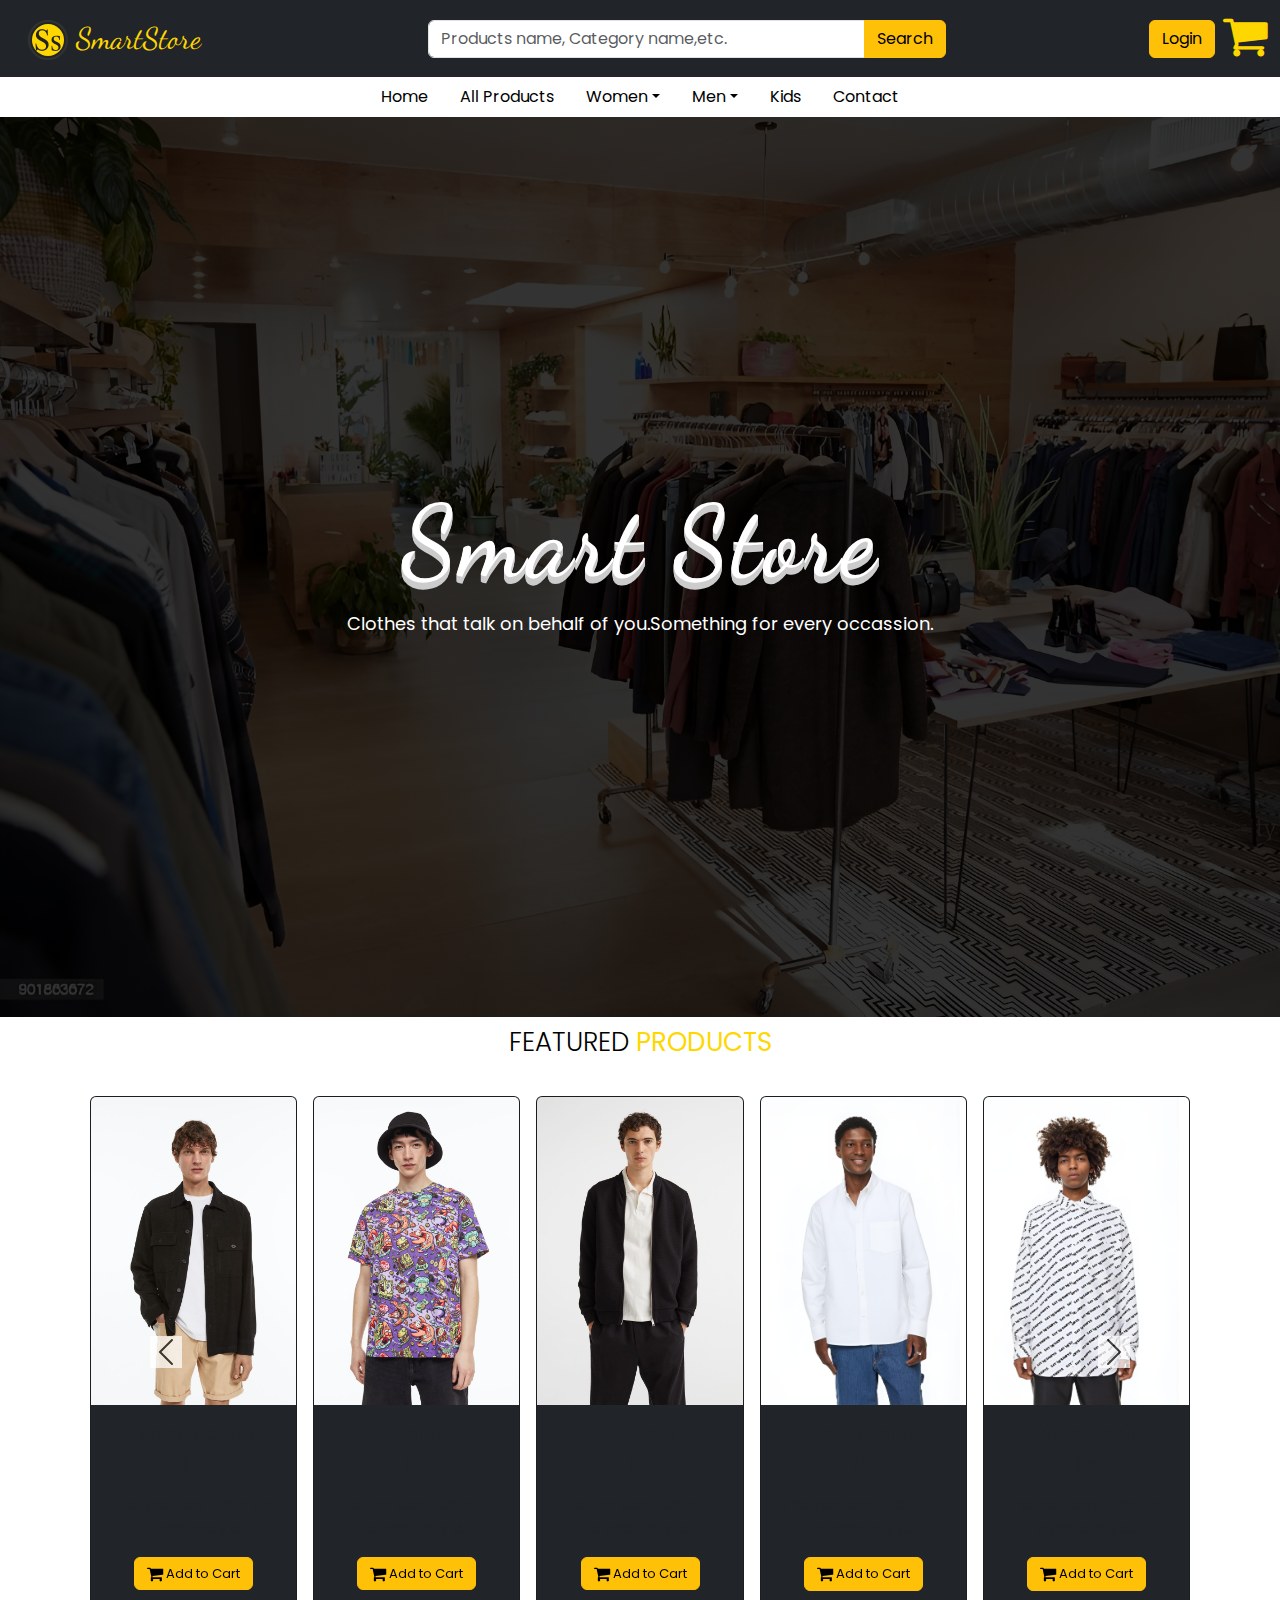
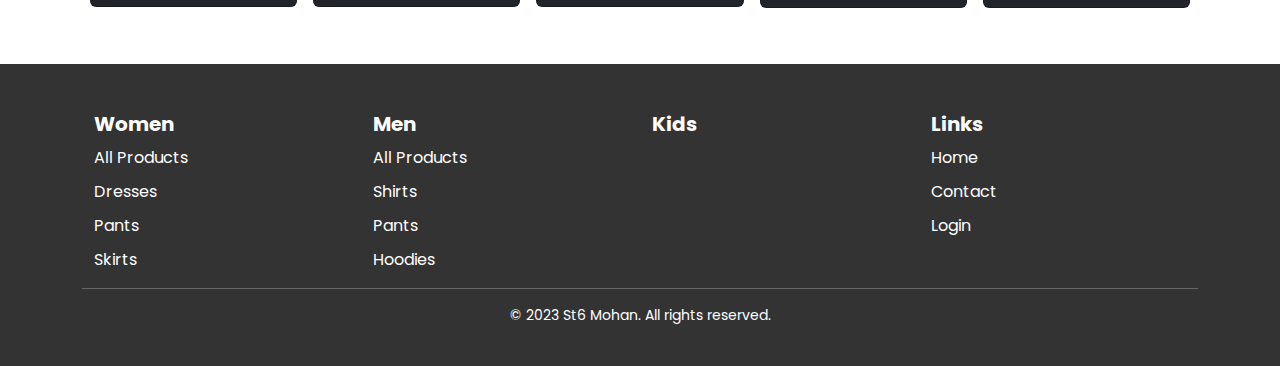
<file: index.html>
<!DOCTYPE html>
<html lang="en">

<head>
    <meta charset="UTF-8">
    <meta name="viewport" content="width=device-width, initial-scale=1.0">
    <title>SmartStore</title>
    <!-- Favicon -->
    <link rel="icon" type="image" href="images/favicon.png">

    <!-- Bootstrap CSS -->
    <link rel="stylesheet" href="https://cdnjs.cloudflare.com/ajax/libs/bootstrap/5.1.0/css/bootstrap.min.css">
    <!-- font awesome -->
    <link rel="stylesheet" href="https://cdnjs.cloudflare.com/ajax/libs/font-awesome/4.7.0/css/font-awesome.min.css">
    <!-- css -->
    <link rel="stylesheet" href="style.css">
</head>

<body>
    <!-- START LOADING -->
    <div class="spinner-wrapper">
        <div class="spinner-border" role="status">
            <span class="visually-hidden">Loading...</span>
        </div>
    </div>
    <!-- END LOADING -->

    <!--header-->
    <header-component>

    </header-component>

    <!-- Main Content -->
    <main>
        <div class="container-fluid" id="home">
            <h1 class="text-center">Smart Store</h1>
            <p class="text-center">Clothes that talk on behalf of you.Something for every occassion.</p>
        </div>

        <!--card carousel slider -->
        <div class="container">
            <h2>Featured <b>Products</b></h2>
            <div class="slide">
                <div id="carouselExample" class="carousel carousel-dark slide">
                    <div class="carousel-inner">
                        <div class="carousel-item active">
                            <div class="cards-wrapper">
                                <div class="card h-100 bg-dark">
                                    <img src="images/img1.jpeg" class="card-img-top" alt="Product 1">
                                    <div class="card-body">
                                        <h5 class="card-title">Black denim</h5>
                                        <p class="card-text">$15</p>
                                        <p class="card-text">The perfect fusion of classic style</p>
                                        <a href="#" class="btn  btn-warning btn-block "><i
                                                class="fa fa-shopping-cart fa-lg"></i>
                                            Add to
                                            Cart</a>
                                    </div>
                                </div>
                                <div class="card h-100 bg-dark">
                                    <img src="images/img4.jpeg" class="card-img-top" alt="Product 4">
                                    <div class="card-body">
                                        <h5 class="card-title">T-shirt</h5>
                                        <p class="card-text">$15</p>
                                        <p class="card-text">The perfect fusion of classic style.</p>
                                        <a href="#" class="btn btn-warning btn-block"><i
                                                class="fa fa-shopping-cart fa-lg"></i> Add
                                            to
                                            Cart</a>
                                    </div>

                                </div>
                                <div class="card h-100 bg-dark">
                                    <img src="images/img3.jpeg" class="card-img-top" alt="Product 3">
                                    <div class="card-body">
                                        <h5 class="card-title">Zipped</h5>
                                        <p class="card-text">$15</p>
                                        <p class="card-text">The perfect fusion of classic style.</p>
                                        <a href="#" class="btn btn-warning btn-block"><i
                                                class="fa fa-shopping-cart fa-lg"></i> Add
                                            to
                                            Cart</a>
                                    </div>
                                </div>
                                <div class="card h-100 bg-dark">
                                    <img src="images/bim8.jpeg" class="card-img-top" alt="Product 5">
                                    <div class="card-body">
                                        <h5 class="card-title">Cotton shirt</h5>
                                        <p class="card-text">$15</p>
                                        <p class="card-text">The perfect fusion of classic style.</p>
                                        <a href="#" class="btn btn-warning btn-block"><i
                                                class="fa fa-shopping-cart fa-lg"></i> Add
                                            to
                                            Cart</a>
                                    </div>
                                </div>
                                <div class="card h-100 bg-dark">
                                    <img src="images/bimg9.jpeg" class="card-img-top" alt="Product 6">
                                    <div class="card-body">
                                        <h5 class="card-title">Printed shirt</h5>
                                        <p class="card-text">$15</p>
                                        <p class="card-text">The perfect fusion of classic style.</p>
                                        <a href="#" class="btn btn-warning btn-block"><i
                                                class="fa fa-shopping-cart fa-lg"></i> Add
                                            to
                                            Cart</a>
                                    </div>
                                </div>
                            </div>
                        </div>

                        <div class="carousel-item">
                            <div class="cards-wrapper">
                                <div class="card h-100 bg-dark">
                                    <img src="images/gimg1.jpeg" class="card-img-top" alt="Product 1">
                                    <div class="card-body">
                                        <h5 class="card-title">Printed shirt</h5>
                                        <p class="card-text">$15</p>
                                        <p class="card-text">The perfect fusion of classic style.</p>
                                        <a href="#" class="btn btn-warning"><i class="fa fa-shopping-cart fa-lg"></i>
                                            Add to
                                            Cart</a>
                                    </div>
                                </div>
                                <div class="card h-100 bg-dark">
                                    <img src="images/gimg2.jpeg" class="card-img-top" alt="Product 2">
                                    <div class="card-body">
                                        <h5 class="card-title">White Shirt</h5>
                                        <p class="card-text">$15</p>
                                        <p class="card-text">The perfect fusion of classic style.</p>
                                        <a href="#" class="btn btn-warning"><i class="fa fa-shopping-cart fa-lg"></i>
                                            Add to
                                            Cart</a>
                                    </div>
                                </div>
                                <div class="card h-100 bg-dark">
                                    <img src="images/gimg3.jpeg" class="card-img-top" alt="Product 3">
                                    <div class="card-body">
                                        <h5 class="card-title">V-neck Dress</h5>
                                        <p class="card-text">$15</p>
                                        <p class="card-text">The perfect fusion of classic style.</p>
                                        <a href="#" class="btn btn-warning"><i class="fa fa-shopping-cart fa-lg"></i>
                                            Add to
                                            Cart</a>
                                    </div>
                                </div>
                                <div class="card h-100 bg-dark">
                                    <img src="images/gimg4.jpeg" class="card-img-top" alt="Product 4">
                                    <div class="card-body">
                                        <h5 class="card-title">Black Shirt</h5>
                                        <p class="card-text">$15</p>
                                        <p class="card-text">The perfect fusion of classic style.</p>
                                        <a href="#" class="btn btn-warning"><i class="fa fa-shopping-cart fa-lg"></i>
                                            Add to
                                            Cart</a>
                                    </div>
                                </div>
                                <div class="card h-100 bg-dark">
                                    <img src="images/gimg6.jpeg" class="card-img-top" alt="Product 6">
                                    <div class="card-body">
                                        <h5 class="card-title">Denim shirt</h5>
                                        <p class="card-text">$15</p>
                                        <p class="card-text">The perfect fusion of classic style.</p>
                                        <a href="#" class="btn btn-warning"><i class="fa fa-shopping-cart fa-lg"></i>
                                            Add to
                                            Cart</a>
                                    </div>
                                </div>
                            </div>
                        </div>
                        <div class="carousel-item">
                            <div class="cards-wrapper">
                                <div class="card h-100 bg-dark ">
                                    <img src="images/bshirt6.jpeg" class="card-img-top" alt="Product 6">
                                    <div class="card-body">
                                        <h5 class="card-title">T-shirt</h5>
                                        <p class="card-text">$15</p>
                                        <p class="card-text">The perfect fusion of classic style.</p>
                                        <a href="#" class="btn btn-warning btn-sm"><i
                                                class="fa fa-shopping-cart fa-lg"></i> Add to
                                            Cart</a>
                                    </div>
                                </div>
                                <div class="card h-100 bg-dark ">
                                    <img src="images/bshirt2.jpeg" class="card-img-top" alt="Product 2">
                                    <div class="card-body">
                                        <h5 class="card-title">T-Shirt</h5>
                                        <p class="card-text">$15</p>
                                        <p class="card-text">The perfect fusion of classic style.</p>
                                        <a href="#" class="btn btn-warning btn-sm"><i
                                                class="fa fa-shopping-cart fa-lg"></i> Add to
                                            Cart</a>
                                    </div>
                                </div>
                                <div class="card h-100 bg-dark ">
                                    <img src="images/kids6.jpeg" class="card-img-top" alt="Product 6">
                                    <div class="card-body">
                                        <h5 class="card-title">Hoodies</h5>
                                        <p class="card-text">$15</p>
                                        <p class="card-text">The perfect fusion of classic style</p>
                                        <a href="#" class="btn btn-warning"><i class="fa fa-shopping-cart fa-lg"></i> Add to
                                            Cart</a>
                                    </div>

                                </div>
                                <div class="card h-100 bg-dark ">
                                    <img src="images/kidsb1.jpeg" class="card-img-top" alt="Product 1">
                                    <div class="card-body">
                                        <h5 class="card-title">T-shirt</h5>
                                        <p class="card-text">$15</p>
                                        <p class="card-text">The perfect fusion of classic style</p>
                                        <a href="#" class="btn btn-warning"><i class="fa fa-shopping-cart fa-lg"></i>
                                            Add to
                                            Cart</a>
                                    </div>
                                </div>
                                <div class="card h-100 bg-dark ">
                                    <img src="images/kids5.jpeg" class="card-img-top" alt="Product 5">
                                    <div class="card-body">
                                        <h5 class="card-title">T-shirt</h5>
                                        <p class="card-text">$15</p>
                                        <p class="card-text">The perfect fusion of classic style. </p>
                                        <a href="#" class="btn btn-warning"><i class="fa fa-shopping-cart fa-lg"></i>
                                            Add to
                                            Cart</a>
                                    </div>
                                </div>

                            </div>
                        </div>
                    </div>
                    <button class="carousel-control-prev" type="button" data-bs-target="#carouselExample"
                        data-bs-slide="prev">
                        <span class="carousel-control-prev-icon" aria-hidden="true"></span>
                        <span class="visually-hidden">Previous</span>
                    </button>
                    <button class="carousel-control-next" type="button" data-bs-target="#carouselExample"
                        data-bs-slide="next">
                        <span class="carousel-control-next-icon" aria-hidden="true"></span>
                        <span class="visually-hidden">Next</span>
                    </button>
                </div>
            </div>
        </div>
    </main>

    <!--footer-->
    <footer-component></footer-component>
    <!-- CUSTOM JS LINK-->
    <script src="code.js"></script>
    <!-- Bootstrap JavaScript -->
    <script src="https://cdnjs.cloudflare.com/ajax/libs/bootstrap/5.1.0/js/bootstrap.bundle.min.js"></script>
</body>

</html>
</file>
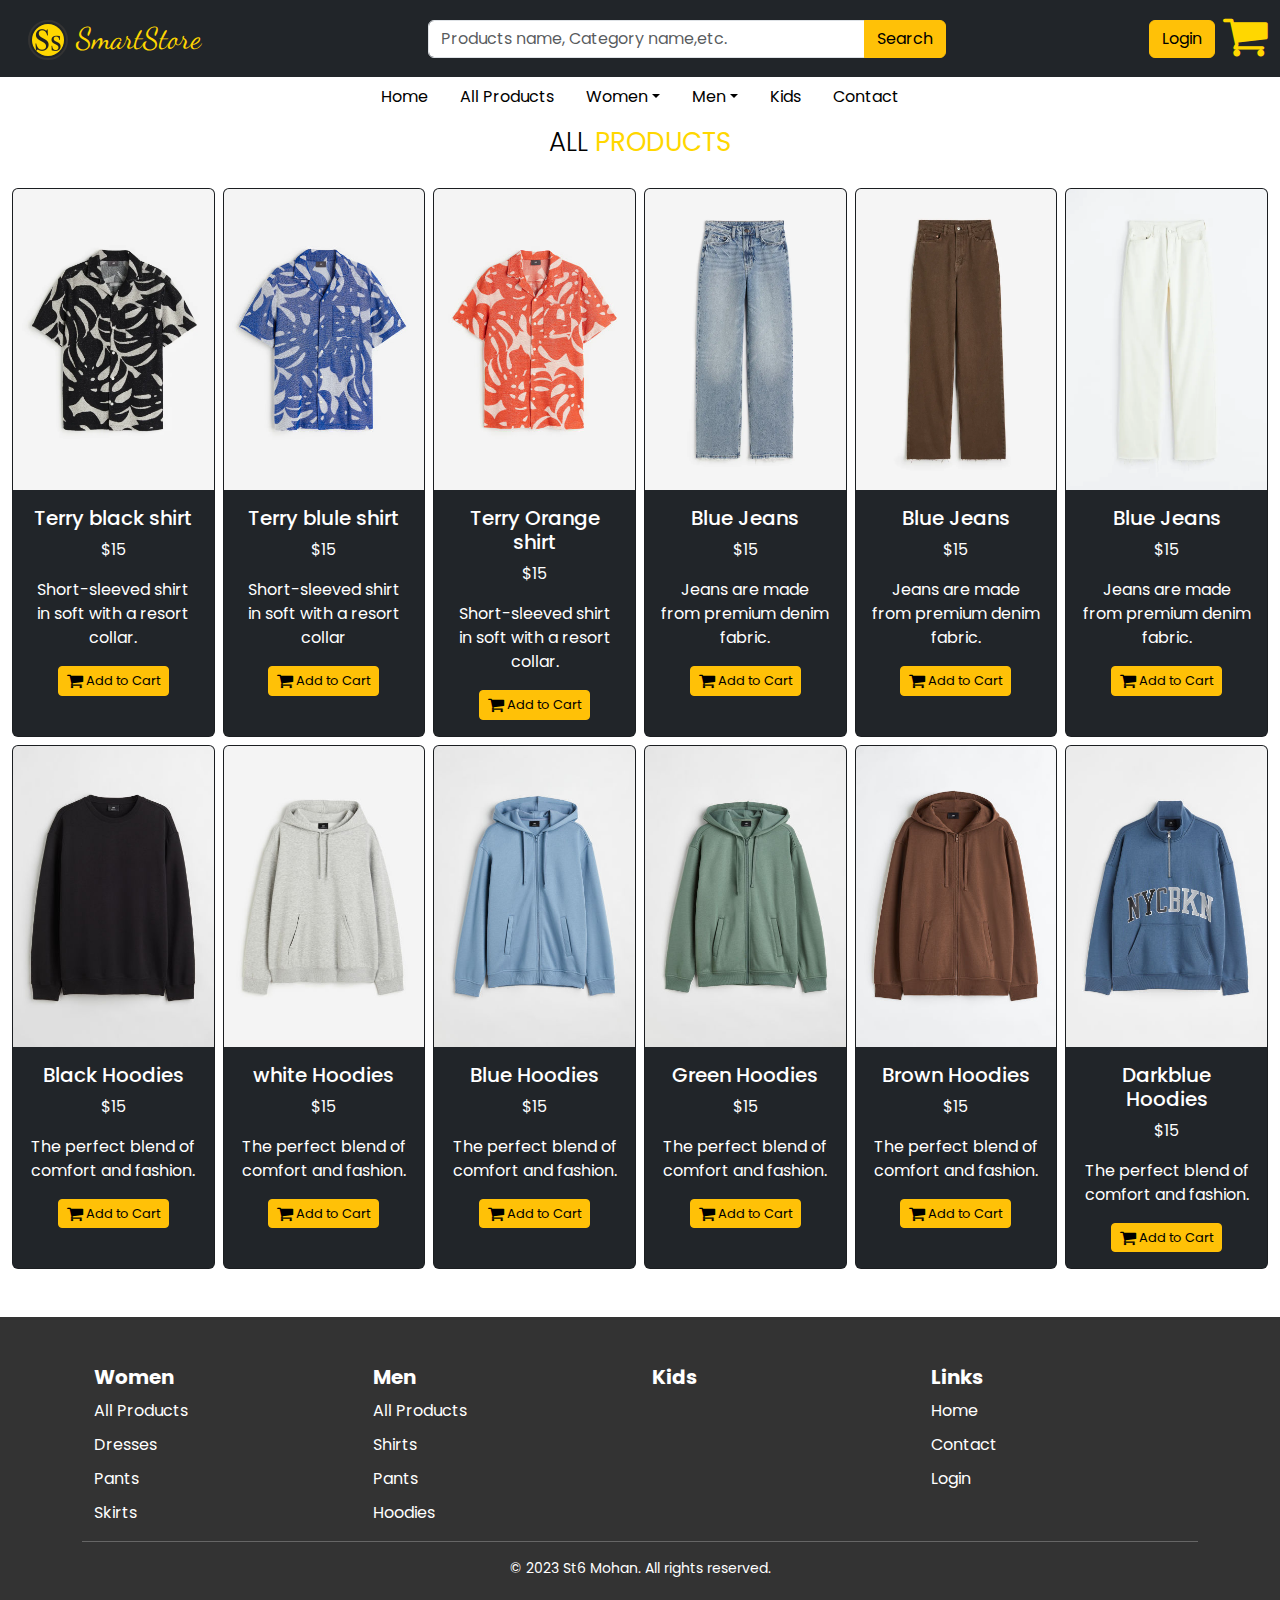
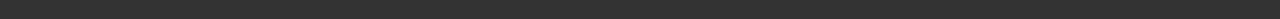
<file: boysallproduct.html>
<!DOCTYPE html>
<html lang="en">
<head>
  <meta charset="UTF-8">
  <meta name="viewport" content="width=device-width, initial-scale=1.0">
  <title>All Products</title>

  <!-- Favicon -->
  <link rel="icon" type="image" href="images/favicon.png">

  <!-- Bootstrap CSS -->
  <link href="https://cdn.jsdelivr.net/npm/bootstrap@5.3.0/dist/css/bootstrap.min.css" rel="stylesheet">

  <!-- Bootstrap icons -->
  <link rel="stylesheet" href="https://cdnjs.cloudflare.com/ajax/libs/font-awesome/4.7.0/css/font-awesome.min.css">

  <!-- css -->
  <link rel="stylesheet" href="style.css">
</head>

<body>

  <!-- START LOADING -->
  <div class="spinner-wrapper">
    <div class="spinner-border" role="status">
      <span class="visually-hidden">Loading...</span>
    </div>
  </div>
  <!-- END LOADING -->

  <!--header-->
  <header-component>

  </header-component>

  <!-- Main Content -->
  <main>
    <div class="container-fluid">
      <h2>All <b>Products</b></h2>
      <!--cards-->
      <div class="row row-cols-2 g-2">
        <div class="col-sm-6 col-md-4 col-lg-2">
          <div class="card h-100 text-bg-dark text-center ">
            <img src="images/bshirt1.jpg" class="card-img-top" alt="Product 1">
            <div class="card-body">
              <h5 class="card-title">Terry black shirt</h5>
              <p class="card-text">$15</p>
              <p class="card-text">Short-sleeved shirt in soft with a resort collar.</p>
              <a href="#" class="btn btn-warning btn-sm"><i class="fa fa-shopping-cart fa-lg"></i> Add to Cart</a>
            </div>
          </div>
        </div>
        <div class="col-sm-6 col-md-4 col-lg-2">
          <div class="card h-100 text-bg-dark text-center">
            <img src="images/bshirt2.jpeg" class="card-img-top" alt="Product 2">
            <div class="card-body">
              <h5 class="card-title">Terry blule shirt</h5>
              <p class="card-text">$15</p>
              <p class="card-text">Short-sleeved shirt in soft with a resort collar</p>
              <a href="#" class="btn btn-warning btn-sm"><i class="fa fa-shopping-cart fa-lg"></i> Add to Cart</a>
            </div>
          </div>
        </div>
        <div class="col-sm-6 col-md-4 col-lg-2">
          <div class="card h-100 text-bg-dark text-center">
            <img src="images/boyshirt3.jpeg" class="card-img-top" alt="Product 3">
            <div class="card-body">
              <h5 class="card-title">Terry Orange shirt</h5>
              <p class="card-text">$15</p>
              <p class="card-text">Short-sleeved shirt in soft with a resort collar.</p>
              <a href="#" class="btn btn-warning btn-sm"><i class="fa fa-shopping-cart fa-lg"></i> Add to Cart</a>
            </div>
          </div>
        </div>
        <div class="col-sm-6 col-md-4 col-lg-2">
          <div class="card h-100 text-bg-dark text-center">
            <img src="images/gpant1.jpg" class="card-img-top" alt="Product 4">
            <div class="card-body">
              <h5 class="card-title">Blue Jeans</h5>
              <p class="card-text">$15</p>
              <p class="card-text">Jeans are made from premium denim fabric.</p>
              <a href="#" class="btn btn-warning btn-sm"><i class="fa fa-shopping-cart fa-lg"></i> Add to Cart</a>
            </div>
          </div>
        </div>
        <div class="col-sm-6 col-md-4 col-lg-2">
          <div class="card h-100 text-bg-dark text-center">
            <img src="images/gpant2.jpg" class="card-img-top" alt="Product 5">
            <div class="card-body">
              <h5 class="card-title">Blue Jeans</h5>
              <p class="card-text">$15</p>
              <p class="card-text">Jeans are made from premium denim fabric.</p>
              <a href="#" class="btn btn-warning btn-sm"><i class="fa fa-shopping-cart fa-lg"></i> Add to Cart</a>
            </div>
          </div>
        </div>
        <div class="col-sm-6 col-md-4 col-lg-2">
          <div class="card h-100 text-bg-dark text-center">
            <img src="images/gpant3.jpg" class="card-img-top" alt="Product 6">
            <div class="card-body">
              <h5 class="card-title">Blue Jeans</h5>
              <p class="card-text">$15</p>
              <p class="card-text">Jeans are made from premium denim fabric.</p>
              <a href="#" class="btn btn-warning btn-sm"><i class="fa fa-shopping-cart fa-lg"></i> Add to Cart</a>
            </div>
          </div>
        </div>
        <div class="col-sm-6 col-md-4 col-lg-2">
          <div class="card h-100 text-bg-dark text-center">
            <img src="images/bh1.jpeg" class="card-img-top" alt="Product 1">
            <div class="card-body">
              <h5 class="card-title">Black Hoodies</h5>
              <p class="card-text">$15</p>
              <p class="card-text">The perfect blend of comfort and fashion.</p>
              <a href="#" class="btn btn-warning btn-sm"><i class="fa fa-shopping-cart fa-lg"></i> Add to Cart</a>
            </div>
          </div>
        </div>
        <div class="col-sm-6 col-md-4 col-lg-2">
          <div class="card h-100 text-bg-dark text-center">
            <img src="images/bh2.jpeg" class="card-img-top" alt="Product 2">
            <div class="card-body">
              <h5 class="card-title">white Hoodies</h5>
              <p class="card-text">$15</p>
              <p class="card-text">The perfect blend of comfort and fashion.</p>
              <a href="#" class="btn btn-warning btn-sm"><i class="fa fa-shopping-cart fa-lg"></i> Add to Cart</a>
            </div>
          </div>
        </div>
        <div class="col-sm-6 col-md-4 col-lg-2">
          <div class="card h-100 text-bg-dark text-center">
            <img src="images/bh3.jpeg" class="card-img-top" alt="Product 3">
            <div class="card-body">
              <h5 class="card-title">Blue Hoodies</h5>
              <p class="card-text">$15</p>
              <p class="card-text">The perfect blend of comfort and fashion.</p>
              <a href="#" class="btn btn-warning btn-sm"><i class="fa fa-shopping-cart fa-lg"></i> Add to Cart</a>
            </div>
          </div>
        </div>
        <div class="col-sm-6 col-md-4 col-lg-2">
          <div class="card h-100 text-bg-dark text-center">
            <img src="images/bh4.jpeg" class="card-img-top" alt="Product 4">
            <div class="card-body">
              <h5 class="card-title">Green Hoodies</h5>
              <p class="card-text">$15</p>
              <p class="card-text">The perfect blend of comfort and fashion.</p>
              <a href="#" class="btn btn-warning btn-sm"><i class="fa fa-shopping-cart fa-lg"></i> Add to Cart</a>
            </div>
          </div>
        </div>
        <div class="col-sm-6 col-md-4 col-lg-2">
          <div class="card h-100 text-bg-dark text-center">
            <img src="images/bh5.jpeg" class="card-img-top" alt="Product 5">
            <div class="card-body">
              <h5 class="card-title">Brown Hoodies</h5>
              <p class="card-text">$15</p>
              <p class="card-text">The perfect blend of comfort and fashion.</p>
              <a href="#" class="btn btn-warning btn-sm"><i class="fa fa-shopping-cart fa-lg"></i> Add to Cart</a>
            </div>
          </div>
        </div>
        <div class="col-sm-6 col-md-4 col-lg-2">
          <div class="card h-100 text-bg-dark text-center">
            <img src="images/bh6.jpeg" class="card-img-top" alt="Product 6">
            <div class="card-body">
              <h5 class="card-title">Darkblue Hoodies</h5>
              <p class="card-text">$15</p>
              <p class="card-text">The perfect blend of comfort and fashion.</p>
              <a href="#" class="btn btn-warning btn-sm"><i class="fa fa-shopping-cart fa-lg"></i> Add to Cart</a>
            </div>
          </div>
        </div>
      </div>
    </div>
  </main>


  <!--footer-->
  <footer-component>

  </footer-component>

  <!-- CUSTOM JS LINK-->
  <script src="code.js"></script>

  <!-- Bootstrap JavaScript -->
  <script src="https://cdnjs.cloudflare.com/ajax/libs/bootstrap/5.1.0/js/bootstrap.bundle.min.js"></script>
</body>

</html>
</file>
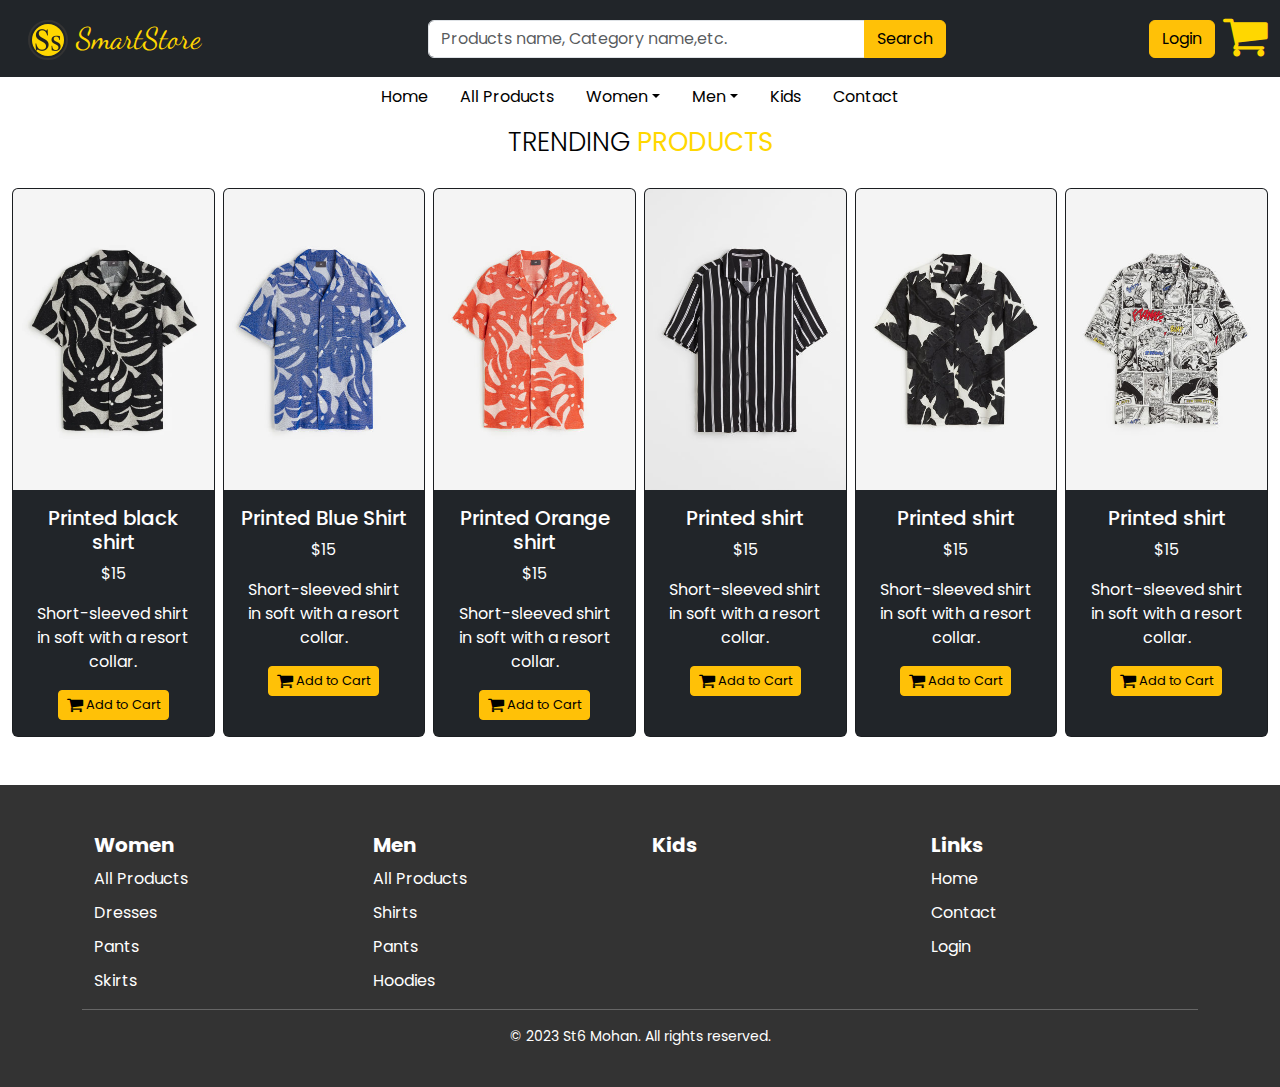
<file: boyshirt.html>
<!DOCTYPE html>
<html lang="en">

<head>
    <meta charset="UTF-8">
    <meta name="viewport" content="width=device-width, initial-scale=1.0">
    <title>Shirt</title>
    <!-- Favicon -->
    <link rel="icon" type="image" href="images/favicon.png">
    <!-- Bootstrap CSS -->
    <link href="https://cdn.jsdelivr.net/npm/bootstrap@5.3.0/dist/css/bootstrap.min.css" rel="stylesheet">
    <!-- Bootstrap icons -->
    <link rel="stylesheet" href="https://cdnjs.cloudflare.com/ajax/libs/font-awesome/4.7.0/css/font-awesome.min.css">
    <!-- css -->
    <link rel="stylesheet" href="style.css">
</head>

<body>
    <!-- START LOADING -->
    <div class="spinner-wrapper">
        <div class="spinner-border" role="status">
            <span class="visually-hidden">Loading...</span>
        </div>
    </div>
    <!-- END LOADING -->

    <!--header-->
    <header-component></header-component>

    <!-- Main Content -->
    <main>
        <div class="col-md-12">
            <h2>Trending <b>Products</b></h2>
        </div>
        <div class="container-fluid">
            <div class="row row-cols-2 g-2">
                <div class="col-sm-6 col-md-4 col-lg-2">
                    <div class="card h-100 text-bg-dark ">
                        <img src="images/bshirt1.jpg" class="card-img-top" alt="Product 1">
                        <div class="card-body">
                            <h5 class="card-title">Printed black shirt</h5>
                            <p class="card-text">$15</p>
                            <p class="card-text">Short-sleeved shirt in soft with a resort collar.</p>
                            <a href="#" class="btn btn-warning btn-sm"><i class="fa fa-shopping-cart fa-lg"></i> Add to
                                Cart</a>
                        </div>
                    </div>
                </div>
                <div class="col-sm-6 col-md-4 col-lg-2">
                    <div class="card h-100 text-bg-dark ">
                        <img src="images/bshirt2.jpeg" class="card-img-top" alt="Product 2">
                        <div class="card-body">
                            <h5 class="card-title">Printed Blue Shirt</h5>
                            <p class="card-text">$15</p>
                            <p class="card-text">Short-sleeved shirt in soft with a resort collar.</p>
                            <a href="#" class="btn btn-warning btn-sm"><i class="fa fa-shopping-cart fa-lg"></i> Add to
                                Cart</a>
                        </div>
                    </div>
                </div>
                <div class="col-sm-6 col-md-4 col-lg-2">
                    <div class="card h-100 text-bg-dark ">
                        <img src="images/boyshirt3.jpeg" class="card-img-top" alt="Product 3">
                        <div class="card-body">
                            <h5 class="card-title">Printed Orange shirt</h5>
                            <p class="card-text">$15</p>
                            <p class="card-text">Short-sleeved shirt in soft with a resort collar.</p>
                            <a href="#" class="btn btn-warning btn-sm "><i class="fa fa-shopping-cart fa-lg"></i> Add to
                                Cart</a>
                        </div>
                    </div>
                </div>
                <div class="col-sm-6 col-md-4 col-lg-2">
                    <div class="card h-100 text-bg-dark ">
                        <img src="images/bshirt4.jpeg" class="card-img-top" alt="Product 4">
                        <div class="card-body">
                            <h5 class="card-title">Printed shirt</h5>
                            <p class="card-text">$15</p>
                            <p class="card-text">Short-sleeved shirt in soft with a resort collar.</p>
                            <a href="#" class="btn btn-warning btn-sm"><i class="fa fa-shopping-cart fa-lg"></i> Add to
                                Cart</a>
                        </div>
                    </div>
                </div>
                <div class="col-sm-6 col-md-4 col-lg-2">
                    <div class="card h-100 text-bg-dark ">
                        <img src="images/boyshirt5.jpeg" class="card-img-top" alt="Product 5">
                        <div class="card-body">
                            <h5 class="card-title">Printed shirt</h5>
                            <p class="card-text">$15</p>
                            <p class="card-text">Short-sleeved shirt in soft with a resort collar.</p>
                            <a href="#" class="btn btn-warning btn-sm"><i class="fa fa-shopping-cart fa-lg"></i> Add to
                                Cart</a>
                        </div>
                    </div>
                </div>
                <div class="col-sm-6 col-md-4 col-lg-2">
                    <div class="card h-100 text-bg-dark ">
                        <img src="images/bshirt6.jpeg" class="card-img-top" alt="Product 6">
                        <div class="card-body">
                            <h5 class="card-title">Printed shirt</h5>
                            <p class="card-text">$15</p>
                            <p class="card-text">Short-sleeved shirt in soft with a resort collar.</p>
                            <a href="#" class="btn btn-warning btn-sm"><i class="fa fa-shopping-cart fa-lg"></i> Add to
                                Cart</a>
                        </div>
                    </div>
                </div>

            </div>
        </div>
        </div>
    </main>
    <!--footer-->
    <footer-component></footer-component>
    <!-- CUSTOM JS LINK-->
    <script src="code.js"></script>
    <!-- Bootstrap JavaScript-->
    <script src="https://cdnjs.cloudflare.com/ajax/libs/bootstrap/5.1.0/js/bootstrap.bundle.min.js"></script>
</body>


</html>
</file>
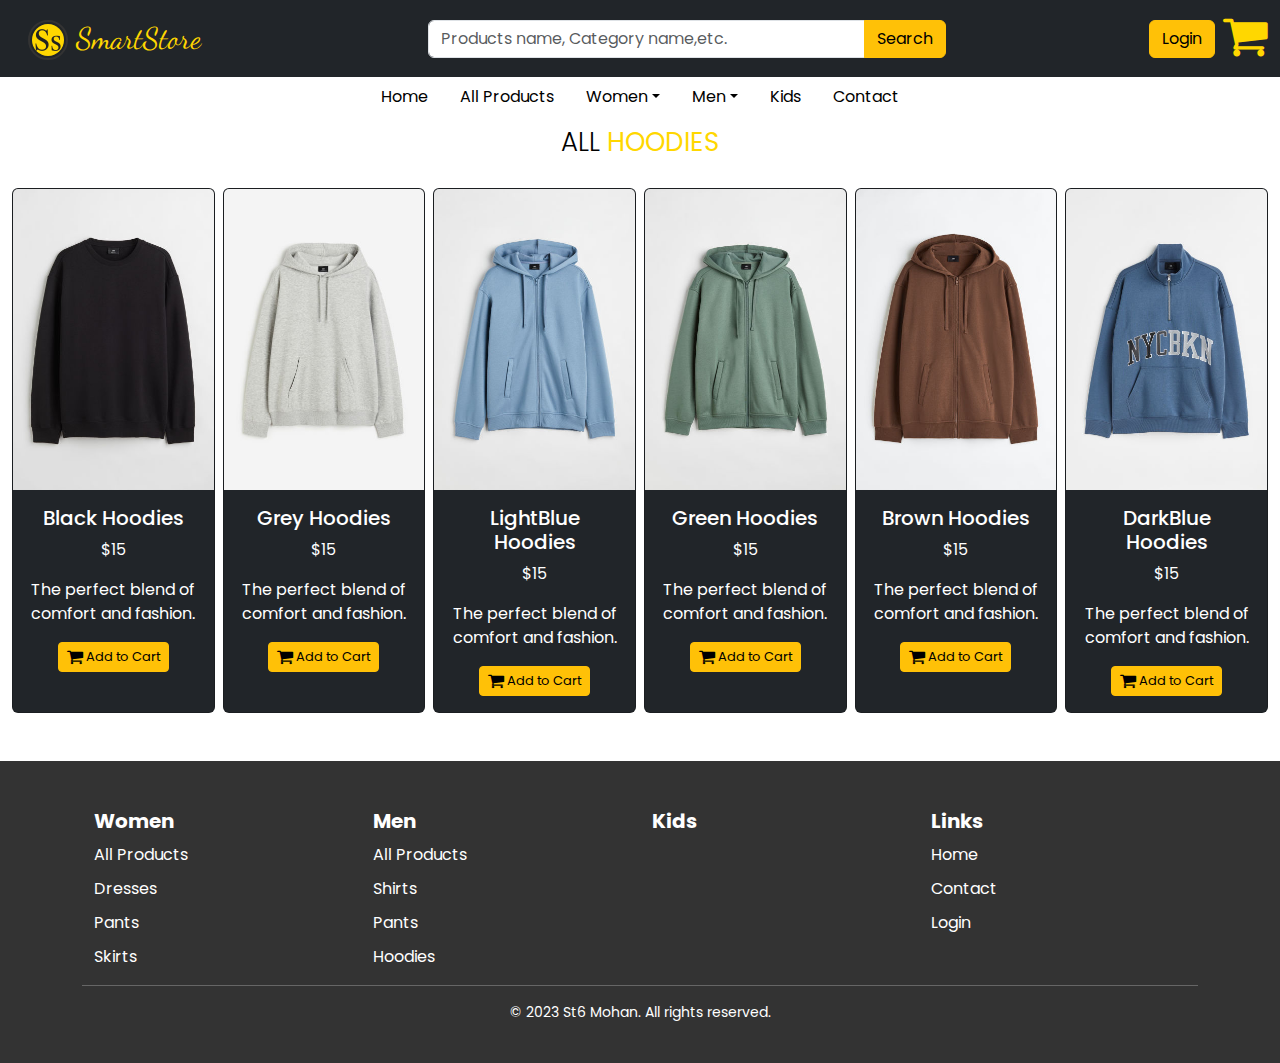
<file: boyshoodies.html>
<!DOCTYPE html>
<html lang="en">

<head>
    <meta charset="UTF-8">
    <meta name="viewport" content="width=device-width, initial-scale=1.0">
    <title>Hoodies</title>
    <!-- Favicon -->
    <link rel="icon" type="image" href="images/favicon.png">

    <!-- Bootstrap CSS -->
    <link href="https://cdn.jsdelivr.net/npm/bootstrap@5.3.0/dist/css/bootstrap.min.css" rel="stylesheet">

    <!-- Bootstrap icons -->
    <link rel="stylesheet" href="https://cdnjs.cloudflare.com/ajax/libs/font-awesome/4.7.0/css/font-awesome.min.css">
    <!-- css -->
    <link rel="stylesheet" href="style.css">
</head>

<body>
    <!-- START LOADING -->
    <div class="spinner-wrapper">
        <div class="spinner-border" role="status">
            <span class="visually-hidden">Loading...</span>
        </div>
    </div>
    <!-- END LOADING -->

    <!--header-->
    <header-component></header-component>

    <!-- Main Content -->
    <main>
        <div class="col-md-12">
            <h2>All <b>Hoodies</b></h2>
        </div>
        <div class="container-fluid">

            <div class="row row-cols-2 g-2">

                <div class="col-sm-6 col-md-4 col-lg-2">
                    <div class="card h-100 text-bg-dark ">
                        <img src="images/bh1.jpeg" class="card-img-top" alt="Product 1">
                        <div class="card-body">
                            <h5 class="card-title">Black Hoodies</h5>
                            <p class="card-text">$15</p>
                            <p class="card-text"> The perfect blend of comfort and fashion.</p>
                            <a href="#" class="btn btn-warning btn-sm"><i class="fa fa-shopping-cart fa-lg"></i> Add to
                                Cart</a>
                        </div>
                    </div>
                </div>
                <div class="col-sm-6 col-md-4 col-lg-2">
                    <div class="card h-100 text-bg-dark ">
                        <img src="images/bh2.jpeg" class="card-img-top" alt="Product 2">
                        <div class="card-body">
                            <h5 class="card-title">Grey Hoodies</h5>
                            <p class="card-text">$15</p>
                            <p class="card-text">The perfect blend of comfort and fashion.</p>
                            <a href="#" class="btn btn-warning btn-sm"><i class="fa fa-shopping-cart fa-lg"></i> Add to
                                Cart</a>
                        </div>
                    </div>
                </div>
                <div class="col-sm-6 col-md-4 col-lg-2">
                    <div class="card h-100 text-bg-dark ">
                        <img src="images/bh3.jpeg" class="card-img-top" alt="Product 3">
                        <div class="card-body">
                            <h5 class="card-title">LightBlue Hoodies</h5>
                            <p class="card-text">$15</p>
                            <p class="card-text">The perfect blend of comfort and fashion.</p>
                            <a href="#" class="btn btn-warning btn-sm"><i class="fa fa-shopping-cart fa-lg"></i> Add to
                                Cart</a>
                        </div>
                    </div>
                </div>
                <div class="col-sm-6 col-md-4 col-lg-2">
                    <div class="card h-100 text-bg-dark ">
                        <img src="images/bh4.jpeg" class="card-img-top" alt="Product 4">
                        <div class="card-body">
                            <h5 class="card-title">Green Hoodies</h5>
                            <p class="card-text">$15</p>
                            <p class="card-text">The perfect blend of comfort and fashion.</p>
                            <a href="#" class="btn btn-warning btn-sm"><i class="fa fa-shopping-cart fa-lg"></i> Add to
                                Cart</a>
                        </div>
                    </div>
                </div>
                <div class="col-sm-6 col-md-4 col-lg-2">
                    <div class="card h-100 text-bg-dark ">
                        <img src="images/bh5.jpeg" class="card-img-top" alt="Product 5">
                        <div class="card-body">
                            <h5 class="card-title">Brown Hoodies</h5>
                            <p class="card-text">$15</p>
                            <p class="card-text">The perfect blend of comfort and fashion.</p>
                            <a href="#" class="btn btn-warning btn-sm"><i class="fa fa-shopping-cart fa-lg"></i> Add to
                                Cart</a>
                        </div>
                    </div>
                </div>
                <div class="col-sm-6 col-md-4 col-lg-2">
                    <div class="card h-100 text-bg-dark ">
                        <img src="images/bh6.jpeg" class="card-img-top" alt="Product 6">
                        <div class="card-body ">
                            <h5 class="card-title">DarkBlue Hoodies</h5>
                            <p class="card-text">$15</p>
                            <p class="card-text">The perfect blend of comfort and fashion.</p>
                            <a href="#" class="btn btn-warning btn-sm"><i class="fa fa-shopping-cart fa-lg"></i> Add to
                                Cart</a>
                        </div>
                    </div>
                </div>

            </div>
        </div>
    </main>


    <!--footer-->
    <footer-component></footer-component>

    <!-- CUSTOM JS LINK-->
    <script src="code.js"></script>
     <!-- Bootstrap JavaScript-->
    <script src="https://cdnjs.cloudflare.com/ajax/libs/bootstrap/5.1.0/js/bootstrap.bundle.min.js"></script>
</body>

</html>
</file>
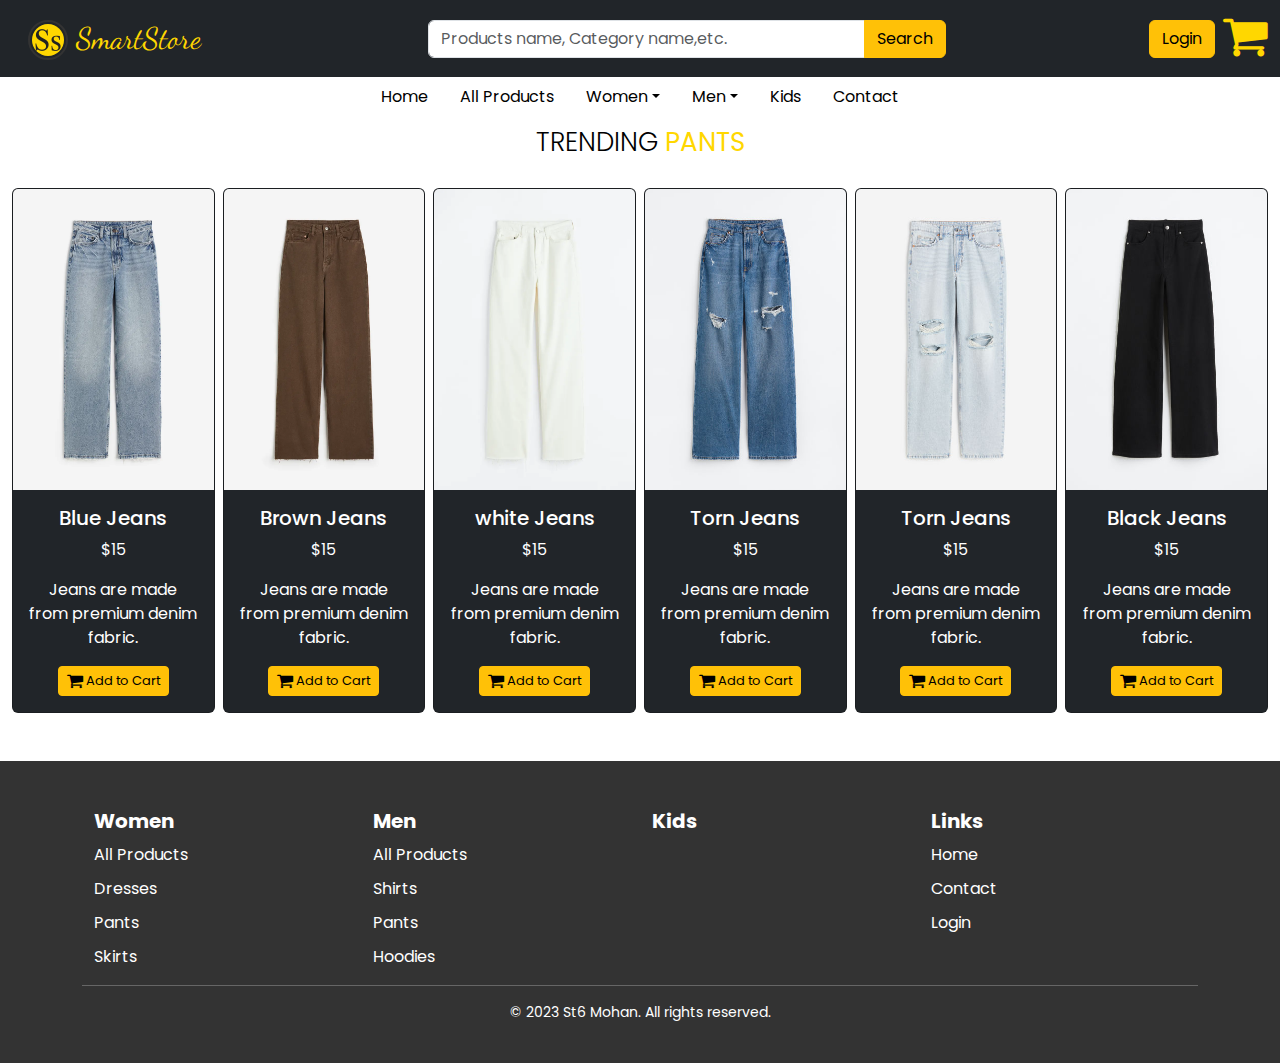
<file: boyspants.html>
<!DOCTYPE html>
<html lang="en">

<head>
    <meta charset="UTF-8">
    <meta name="viewport" content="width=device-width, initial-scale=1.0">
    <title>Pants</title>
    <!-- Favicon -->
    <link rel="icon" type="image" href="images/favicon.png">

     <!-- Bootstrap CSS -->
    <link href="https://cdn.jsdelivr.net/npm/bootstrap@5.3.0/dist/css/bootstrap.min.css" rel="stylesheet">

<!-- Font Awesome -->
    <link rel="stylesheet" href="https://cdnjs.cloudflare.com/ajax/libs/font-awesome/4.7.0/css/font-awesome.min.css">
 
    <!-- css -->
    <link rel="stylesheet" href="style.css">
</head>

<body>

    <!-- START LOADING -->
    <div class="spinner-wrapper">
        <div class="spinner-border" role="status">
            <span class="visually-hidden">Loading...</span>
        </div>
    </div>
    <!-- END LOADING -->

    <!--header-->
    <header-component></header-component>

    <!-- Main Content -->
    <main>
    <div class="col-md-12">
        <h2>Trending <b>Pants</b></h2>
    </div> 
    <div class="container-fluid">
        <div class="row row-cols-2 g-2">
            <div class="col-sm-6 col-md-4 col-lg-2">
                <div class="card h-100 text-bg-dark">
                    <img src="images/gpant1.jpg" class="card-img-top" alt="Product 1">
                    <div class="card-body">
                        <h5 class="card-title">Blue Jeans</h5>
                        <p class="card-text">$15</p>
                        <p class="card-text">Jeans are made from premium denim fabric.</p>
                        <a href="#" class="btn btn-warning btn-sm"><i class="fa fa-shopping-cart fa-lg"></i> Add to Cart</a>
                    </div>
                </div>
            </div>
            <div class="col-sm-6 col-md-4 col-lg-2">
                <div class="card h-100 text-bg-dark">
                    <img src="images/gpant2.jpg" class="card-img-top" alt="Product 2">
                    <div class="card-body">
                        <h5 class="card-title">Brown Jeans</h5>
                        <p class="card-text">$15</p>
                        <p class="card-text">Jeans are made from premium denim fabric.</p>
                        <a href="#" class="btn btn-warning btn-sm"><i class="fa fa-shopping-cart fa-lg"></i> Add to Cart</a>
                    </div>
                </div>
            </div>
            <div class="col-sm-6 col-md-4 col-lg-2">
                <div class="card h-100 text-bg-dark">
                    <img src="images/gpant3.jpg" class="card-img-top" alt="Product 3">
                    <div class="card-body">
                        <h5 class="card-title">white Jeans</h5>
                        <p class="card-text">$15</p>
                        <p class="card-text">Jeans are made from premium denim fabric.</p>
                        <a href="#" class="btn btn-warning btn-sm"><i class="fa fa-shopping-cart fa-lg"></i> Add to Cart</a>
                    </div>
                </div>
            </div>
            <div class="col-sm-6 col-md-4 col-lg-2">
                <div class="card h-100 text-bg-dark">
                    <img src="images/gpant4.jpeg" class="card-img-top" alt="Product 4">
                    <div class="card-body">
                        <h5 class="card-title">Torn Jeans</h5>
                        <p class="card-text">$15</p>
                        <p class="card-text">Jeans are made from premium denim fabric.</p>
                        <a href="#" class="btn btn-warning btn-sm"><i class="fa fa-shopping-cart fa-lg"></i> Add to Cart</a>
                    </div>
                </div>
            </div>
            <div class="col-sm-6 col-md-4 col-lg-2">
                <div class="card h-100 text-bg-dark">
                    <img src="images/gpant5.jpeg" class="card-img-top" alt="Product 5">
                    <div class="card-body">
                        <h5 class="card-title">Torn Jeans</h5>
                        <p class="card-text">$15</p>
                        <p class="card-text">Jeans are made from premium denim fabric.</p>
                        <a href="#" class="btn btn-warning btn-sm"><i class="fa fa-shopping-cart fa-lg"></i> Add to Cart</a>
                    </div>
                </div>
            </div>
            <div class="col-sm-6 col-md-4 col-lg-2">
                <div class="card h-100 text-bg-dark">
                    <img src="images/gpant6.jpeg" class="card-img-top" alt="Product 6">
                    <div class="card-body">
                        <h5 class="card-title">Black Jeans</h5>
                        <p class="card-text">$15</p>
                        <p class="card-text">Jeans are made from premium denim fabric.</p>
                        <a href="#" class="btn btn-warning btn-sm"><i class="fa fa-shopping-cart fa-lg"></i> Add to Cart</a>
                    </div>
                </div>
            </div>

        </div>
    </div>
    </main>


  <!--footer-->
  <footer-component></footer-component>

  <!-- CUSTOM JS LINK-->
  <script src="code.js"></script>

   <!-- Bootstrap JavaScript-->
  <script src="https://cdnjs.cloudflare.com/ajax/libs/bootstrap/5.1.0/js/bootstrap.bundle.min.js"></script>
</body>

</html>
</file>
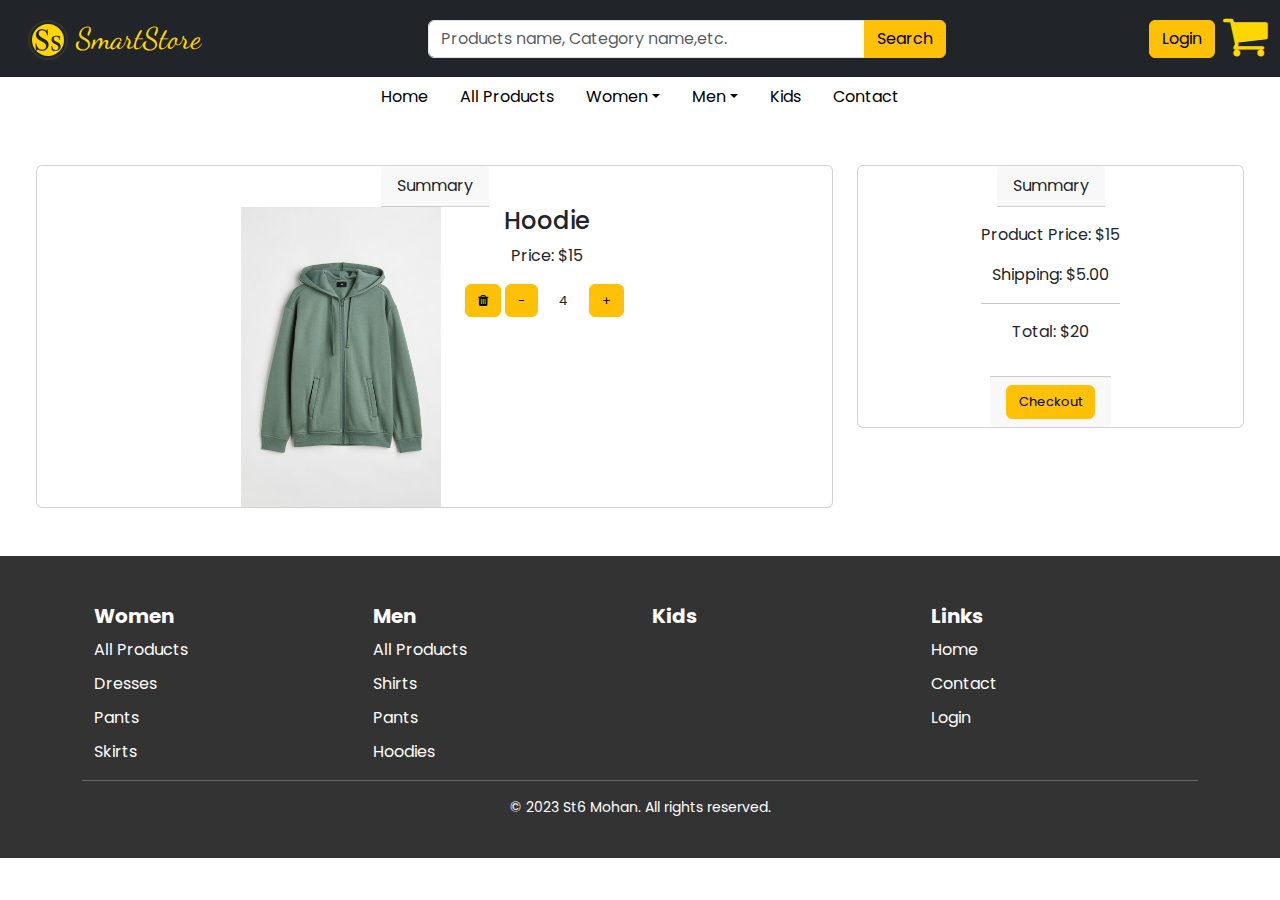
<file: card.html>
<!DOCTYPE html>
<html lang="en">

<head>
  <meta charset="UTF-8">
  <meta http-equiv="X-UA-Compatible" content="IE=edge">
  <meta name="viewport" content="width=device-width, initial-scale=1.0">
  <title>Cart</title>
  <!-- Favicon -->
  <link rel="icon" type="image" href="images/favicon.png">

  <!-- css -->
  <link rel="stylesheet" href="style.css">

  <!-- Font Awesome CSS -->
  <link rel="stylesheet" href="https://cdnjs.cloudflare.com/ajax/libs/font-awesome/4.7.0/css/font-awesome.min.css">

  <!-- Bootstrap CSS -->
  <link href="https://cdn.jsdelivr.net/npm/bootstrap@5.3.0/dist/css/bootstrap.min.css" rel="stylesheet">

</head>

<body>
  <!-- START LOADING -->
  <div class="spinner-wrapper">
    <div class="spinner-border" role="status">
      <span class="visually-hidden">Loading...</span>
    </div>
  </div>
  <!-- END LOADING -->

  <!--header-->
  <header-component></header-component>

  <!-- Main Content -->
  <main>
    <div id="cardout">
      <div class="row m-4 g-4">
        <div class="col">
          <!-- Summary Section -->
          <div class="card ">
            <div class="card-header text-center">
              Summary
            </div>
            <div class="row">
              <div class="col">
                <!-- Product Image -->
                <div class="image-box text-center">
                  <img src="images/bh4.jpeg" width="200px" height="300px" alt="product">
                </div>
              </div>
              <div class="col">
                <div class="card-title">
                  <h4>Hoodie</h4>
                </div>
                <p>Price: $15</p>
                <div class="col-md-3 text-center">
                  <!-- Quantity Form -->
                  <div class="d-flex my-2 ">
                    <button class="btn btn-warning"><span class="fa fa-trash"></span></button>
                    <span class="btn btn-warning mx-1">-</span>
                    <span class="btn btn-black mx-1">4</span>
                    <span class="btn btn-warning mx-1">+</span>
                  </div>
                </div>
              </div>
            </div>
          </div>
        </div>
        <div class="col-lg-4">
          <!-- Summary Section -->
          <div class="card">
            <div class="card-header text-center">
              Summary
            </div>
            <div class="card-body">
              <p>Product Price: $15</p>
              <p>Shipping: $5.00</p>
              <hr>
              <p>Total: $20</p>
            </div>
            <div class="card-footer">
              <button class="btn btn-warning">Checkout</button>
            </div>
          </div>
        </div>
      </div>
    </div>

    <!--footer-->
    <footer-component></footer-component>

    <!-- CUSTOM JS LINK-->
    <script src="code.js"></script>

    <!-- Bootstrap JavaScript-->
    <script src="https://cdnjs.cloudflare.com/ajax/libs/bootstrap/5.1.0/js/bootstrap.bundle.min.js"></script>
</body>

</html>
</file>
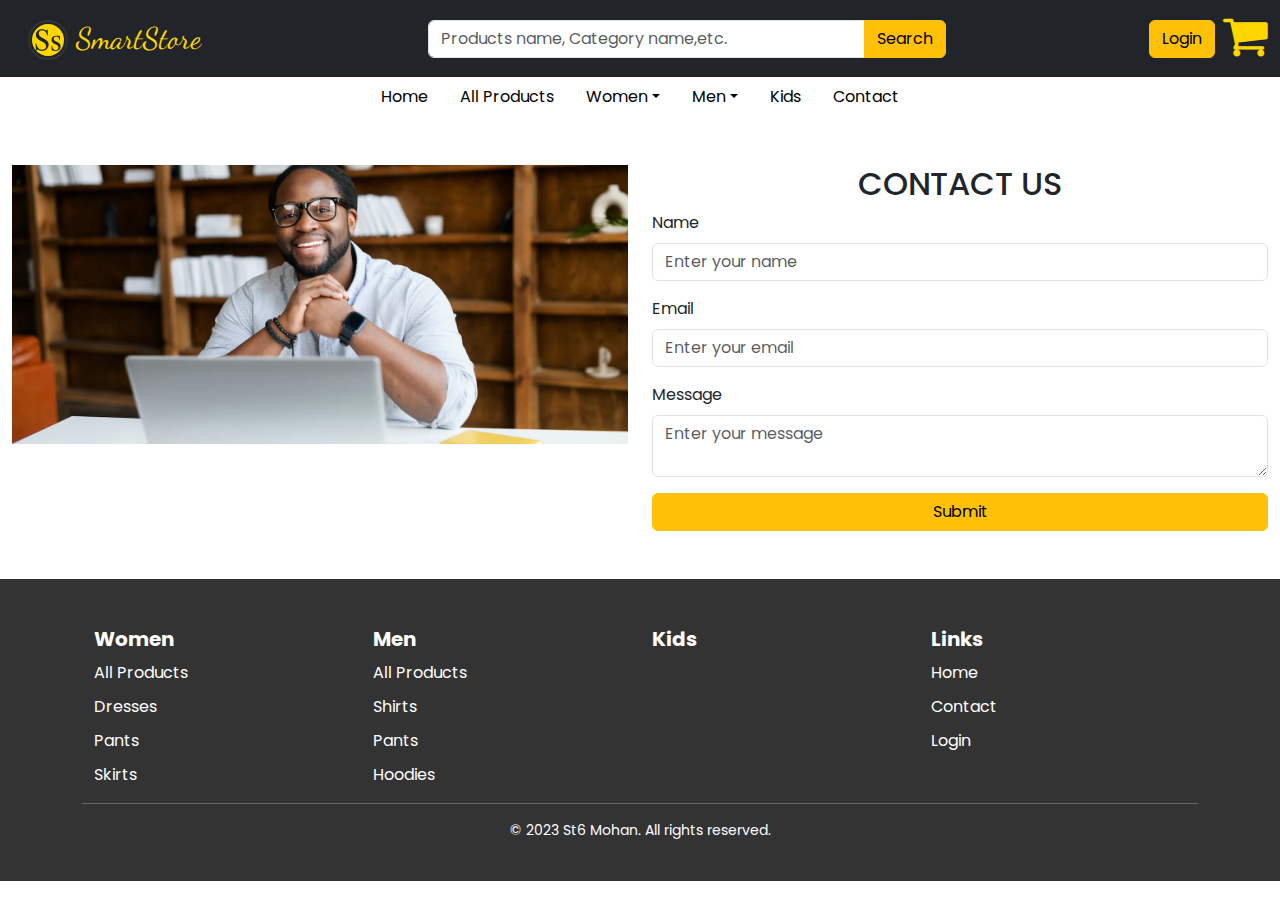
<file: contact.html>
<!DOCTYPE html>
<html lang="en">

<head>
  <meta charset="UTF-8">
  <meta name="viewport" content="width=device-width, initial-scale=1.0">
  <title>Contact</title>
  <!-- Favicon -->
  <link rel="icon" type="image" href="images/favicon.png">
  <!-- css -->
  <link rel="stylesheet" href="style.css">

  <!-- Font Awesome -->
  <link rel="stylesheet" href="https://cdnjs.cloudflare.com/ajax/libs/font-awesome/4.7.0/css/font-awesome.min.css">
  <!-- Bootstrap CSS -->
  <link rel="stylesheet" href="https://cdnjs.cloudflare.com/ajax/libs/bootstrap/5.1.0/css/bootstrap.min.css">

</head>

<body>
  <!-- START LOADING -->
  <div class="spinner-wrapper">
    <div class="spinner-border" role="status">
      <span class="visually-hidden">Loading...</span>
    </div>
  </div>
  <!-- END LOADING -->

  <!--header-->
  <header-component></header-component>

  <!-- Main Content -->
  <main>
    <div class="container-fluid mt-5">
      <div class="row contact-form">
        <div class="col-md-6 ">
          <img src="images/contact.jpg" width="100%" alt="Business Image">
        </div>
        <div class="col-md-6">
          <h2>Contact Us</h2>
          <form>
            <div class="mb-3">
              <label for="name" class="form-label">Name</label>
              <input type="text" class="form-control" id="name" placeholder="Enter your name" required>
            </div>
            <div class="mb-3">
              <label for="email" class="form-label">Email</label>
              <input type="email" class="form-control" id="email" placeholder="Enter your email" required>
            </div>
            <div class="mb-3">
              <label for="message" class="form-label">Message</label>
              <textarea class="form-control" id="message" placeholder="Enter your message" required></textarea>
            </div>
            <div class="d-grid">
              <button type="submit" class="btn btn-warning">Submit</button>
            </div>
          </form>
        </div>
      </div>
    </div>
  </main>
  <!--footer-->
  <footer-component></footer-component>

  <!-- CUSTOM JS LINK-->
  <script src="code.js"></script>

  <!-- Bootstrap JavaScript-->
  <script src="https://cdnjs.cloudflare.com/ajax/libs/bootstrap/5.1.0/js/bootstrap.bundle.min.js"></script>
</body>

</html>
</file>
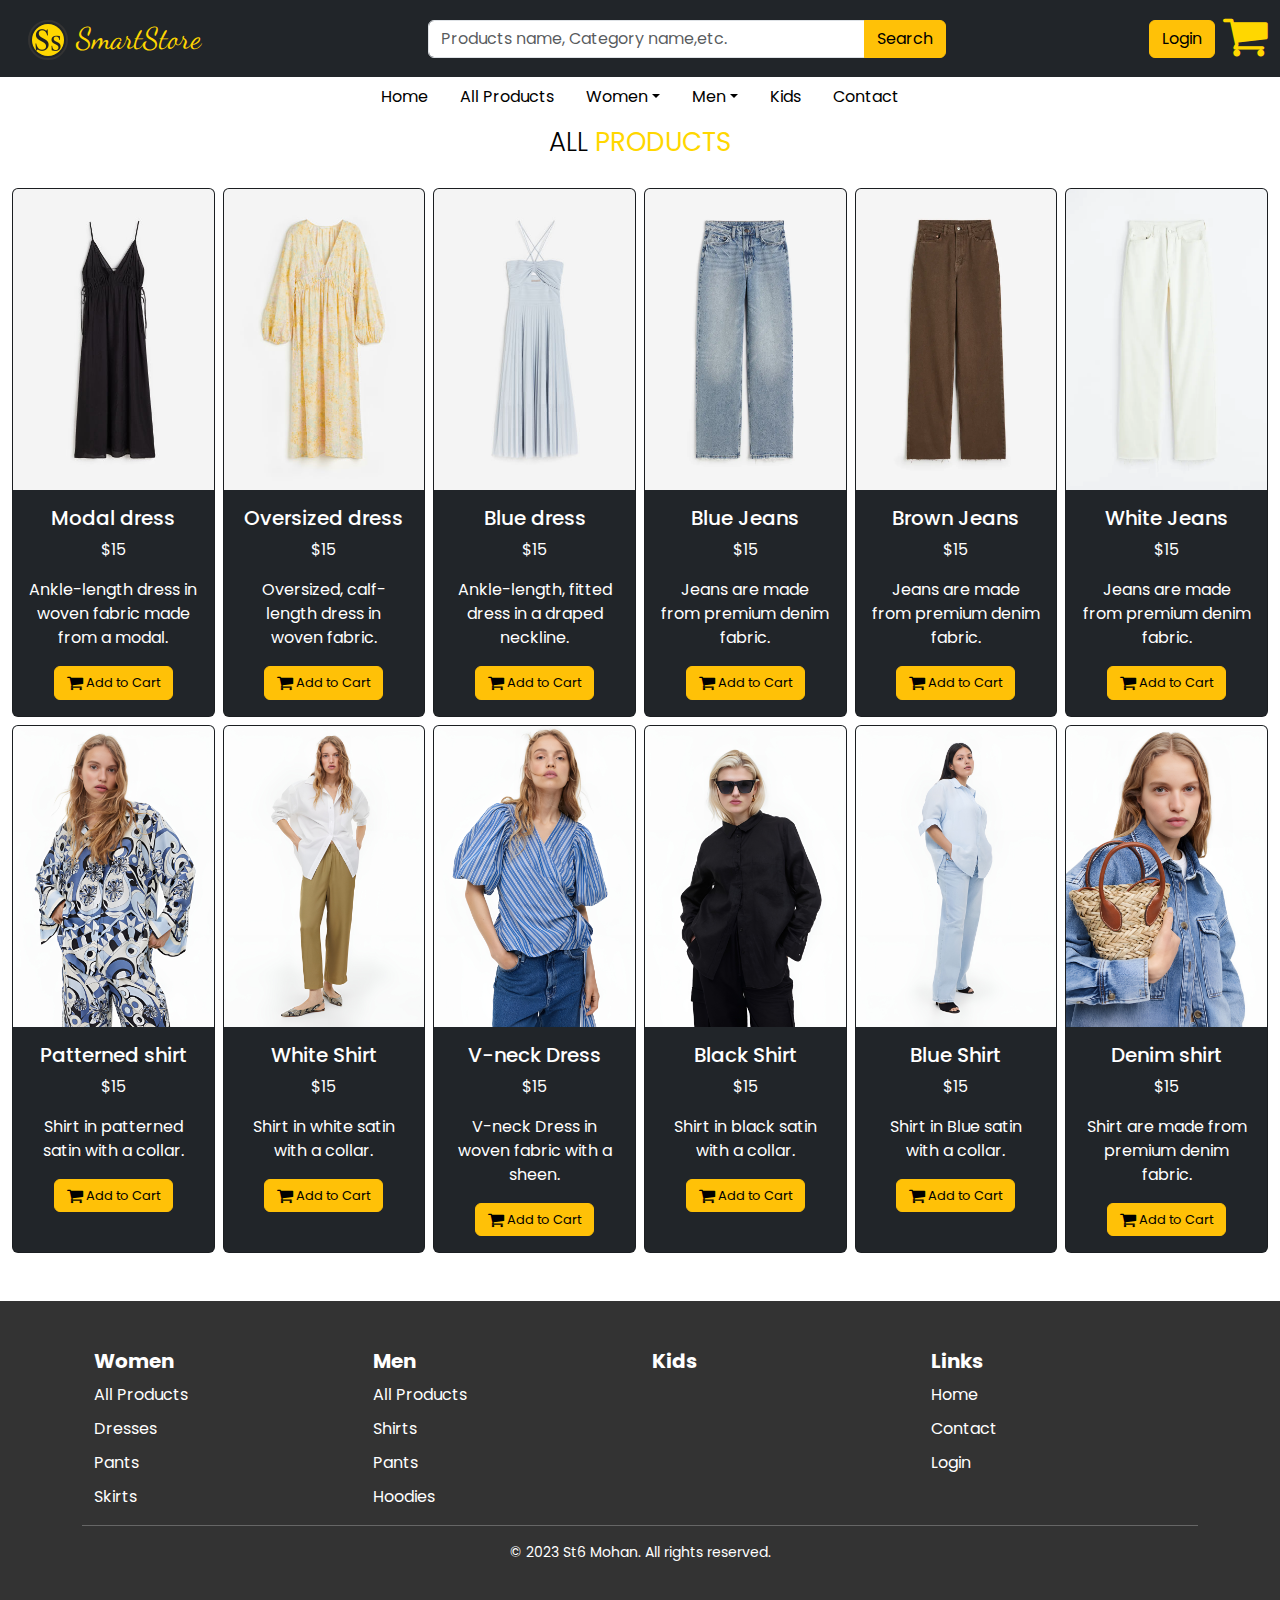
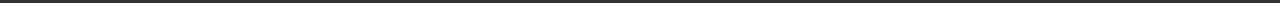
<file: girlsallproducts.html>
<!DOCTYPE html>
<html lang="en">

<head>
    <meta charset="UTF-8">
    <meta name="viewport" content="width=device-width, initial-scale=1.0">
    <title>Product</title>
    <!-- Favicon -->
    <link rel="icon" type="image" href="images/favicon.png">

    <!-- Bootstrap CSS -->
    <link href="https://cdn.jsdelivr.net/npm/bootstrap@5.3.0/dist/css/bootstrap.min.css" rel="stylesheet">

    <!-- Font Awesome -->
    <link rel="stylesheet" href="https://cdnjs.cloudflare.com/ajax/libs/font-awesome/4.7.0/css/font-awesome.min.css">
    <!-- css -->
    <link rel="stylesheet" href="style.css">
</head>

<body>
    <!-- START LOADING -->
    <div class="spinner-wrapper">
        <div class="spinner-border" role="status">
            <span class="visually-hidden">Loading...</span>
        </div>
    </div>
    <!-- END LOADING -->

    <!--header-->
    <header-component></header-component>

    <!-- Main Content -->
    <main>
        <div class="col-md-12">
            <h2>All <b>Products</b></h2>
        </div>
        <div class="container-fluid">

            <div class="row row-cols-2 g-2">
                <div class="col-sm-6 col-md-4 col-lg-2">
                    <div class="card h-100 text-bg-dark">
                        <img src="images/gskirt1.jpeg" class="card-img-top" alt="Product 1">
                        <div class="card-body">
                            <h5 class="card-title">Modal dress</h5>
                            <p class="card-text">$15</p>
                            <p class="card-text">Ankle-length dress in woven fabric made from a modal.</p>
                            <a href="#" class="btn btn-warning"><i class="fa fa-shopping-cart fa-lg"></i> Add to
                                Cart</a>
                        </div>
                    </div>
                </div>
                <div class="col-sm-6 col-md-4 col-lg-2">
                    <div class="card h-100 text-bg-dark">
                        <img src="images/gskrits2.jpeg" class="card-img-top" alt="Product 2">
                        <div class="card-body">
                            <h5 class="card-title">Oversized dress</h5>
                            <p class="card-text">$15</p>
                            <p class="card-text">Oversized, calf-length dress in woven fabric.</p>
                            <a href="#" class="btn btn-warning"><i class="fa fa-shopping-cart fa-lg"></i> Add to
                                Cart</a>
                        </div>
                    </div>
                </div>
                <div class="col-sm-6 col-md-4 col-lg-2">
                    <div class="card h-100 text-bg-dark">
                        <img src="images/gskirts3.jpeg" class="card-img-top" alt="Product 3">
                        <div class="card-body">
                            <h5 class="card-title">Blue dress</h5>
                            <p class="card-text">$15</p>
                            <p class="card-text">Ankle-length, fitted dress in a draped neckline.</p>
                            <a href="#" class="btn btn-warning"><i class="fa fa-shopping-cart fa-lg"></i> Add to
                                Cart</a>
                        </div>
                    </div>
                </div>
                <div class="col-sm-6 col-md-4 col-lg-2">
                    <div class="card h-100 text-bg-dark">
                        <img src="images/gpant1.jpg" class="card-img-top" alt="Product 4">
                        <div class="card-body">
                            <h5 class="card-title">Blue Jeans</h5>
                            <p class="card-text">$15</p>
                            <p class="card-text">Jeans are made from premium denim fabric.</p>
                            <a href="#" class="btn btn-warning"><i class="fa fa-shopping-cart fa-lg"></i> Add to
                                Cart</a>
                        </div>
                    </div>
                </div>
                <div class="col-sm-6 col-md-4 col-lg-2">
                    <div class="card h-100 text-bg-dark">
                        <img src="images/gpant2.jpg" class="card-img-top" alt="Product 5">
                        <div class="card-body">
                            <h5 class="card-title">Brown Jeans</h5>
                            <p class="card-text">$15</p>
                            <p class="card-text">Jeans are made from premium denim fabric.</p>
                            <a href="#" class="btn btn-warning"><i class="fa fa-shopping-cart fa-lg"></i> Add to
                                Cart</a>
                        </div>
                    </div>
                </div>
                <div class="col-sm-6 col-md-4 col-lg-2">
                    <div class="card h-100 text-bg-dark">
                        <img src="images/gpant3.jpg" class="card-img-top" alt="Product 6">
                        <div class="card-body">
                            <h5 class="card-title">White Jeans</h5>
                            <p class="card-text">$15</p>
                            <p class="card-text">Jeans are made from premium denim fabric.</p>
                            <a href="#" class="btn btn-warning"><i class="fa fa-shopping-cart fa-lg"></i> Add to
                                Cart</a>
                        </div>
                    </div>
                </div>
                <div class="col-sm-6 col-md-4 col-lg-2">
                    <div class="card h-100 text-bg-dark">
                        <img src="images/gimg1.jpeg" class="card-img-top" alt="Product 1">
                        <div class="card-body">
                            <h5 class="card-title">Patterned shirt</h5>
                            <p class="card-text">$15</p>
                            <p class="card-text">Shirt in patterned satin with a collar.</p>
                            <a href="#" class="btn btn-warning"><i class="fa fa-shopping-cart fa-lg"></i> Add to
                                Cart</a>
                        </div>
                    </div>
                </div>
                <div class="col-sm-6 col-md-4 col-lg-2">
                    <div class="card h-100 text-bg-dark">
                        <img src="images/gimg2.jpeg" class="card-img-top" alt="Product 2">
                        <div class="card-body">
                            <h5 class="card-title">White Shirt</h5>
                            <p class="card-text">$15</p>
                            <p class="card-text">Shirt in white satin with a collar.</p>
                            <a href="#" class="btn btn-warning"><i class="fa fa-shopping-cart fa-lg"></i> Add to
                                Cart</a>
                        </div>
                    </div>
                </div>
                <div class="col-sm-6 col-md-4 col-lg-2">
                    <div class="card h-100 text-bg-dark">
                        <img src="images/gimg3.jpeg" class="card-img-top" alt="Product 3">
                        <div class="card-body">
                            <h5 class="card-title">V-neck Dress</h5>
                            <p class="card-text">$15</p>
                            <p class="card-text">V-neck Dress in woven fabric with a sheen.</p>
                            <a href="#" class="btn btn-warning"><i class="fa fa-shopping-cart fa-lg"></i> Add to
                                Cart</a>
                        </div>
                    </div>
                </div>
                <div class="col-sm-6 col-md-4 col-lg-2">
                    <div class="card h-100 text-bg-dark">
                        <img src="images/gimg4.jpeg" class="card-img-top" alt="Product 4">
                        <div class="card-body">
                            <h5 class="card-title">Black Shirt</h5>
                            <p class="card-text">$15</p>
                            <p class="card-text">Shirt in black satin with a collar.</p>
                            <a href="#" class="btn btn-warning"><i class="fa fa-shopping-cart fa-lg"></i> Add to
                                Cart</a>
                        </div>
                    </div>
                </div>
                <div class="col-sm-6 col-md-4 col-lg-2">
                    <div class="card h-100 text-bg-dark">
                        <img src="images/gimg5.jpeg" class="card-img-top" alt="Product 5">
                        <div class="card-body">
                            <h5 class="card-title">Blue Shirt</h5>
                            <p class="card-text">$15</p>
                            <p class="card-text">Shirt in Blue satin with a collar.</p>
                            <a href="#" class="btn btn-warning"><i class="fa fa-shopping-cart fa-lg"></i> Add to
                                Cart</a>
                        </div>
                    </div>
                </div>
                <div class="col-sm-6 col-md-4 col-lg-2">
                    <div class="card h-100 text-bg-dark">
                        <img src="images/gimg6.jpeg" class="card-img-top" alt="Product 6">
                        <div class="card-body">
                            <h5 class="card-title">Denim shirt</h5>
                            <p class="card-text">$15</p>
                            <p class="card-text">Shirt are made from premium denim fabric.</p>
                            <a href="#" class="btn btn-warning"><i class="fa fa-shopping-cart fa-lg"></i> Add to
                                Cart</a>
                        </div>
                    </div>
                </div>
            </div>
        </div>
    </main>
    <!--footer-->
    <footer-component></footer-component>

    <!-- CUSTOM JS LINK-->
    <script src="code.js"></script>
    <!-- Bootstrap JavaScript-->
    <script src="https://cdnjs.cloudflare.com/ajax/libs/bootstrap/5.1.0/js/bootstrap.bundle.min.js"></script>
</body>

</html>
</file>
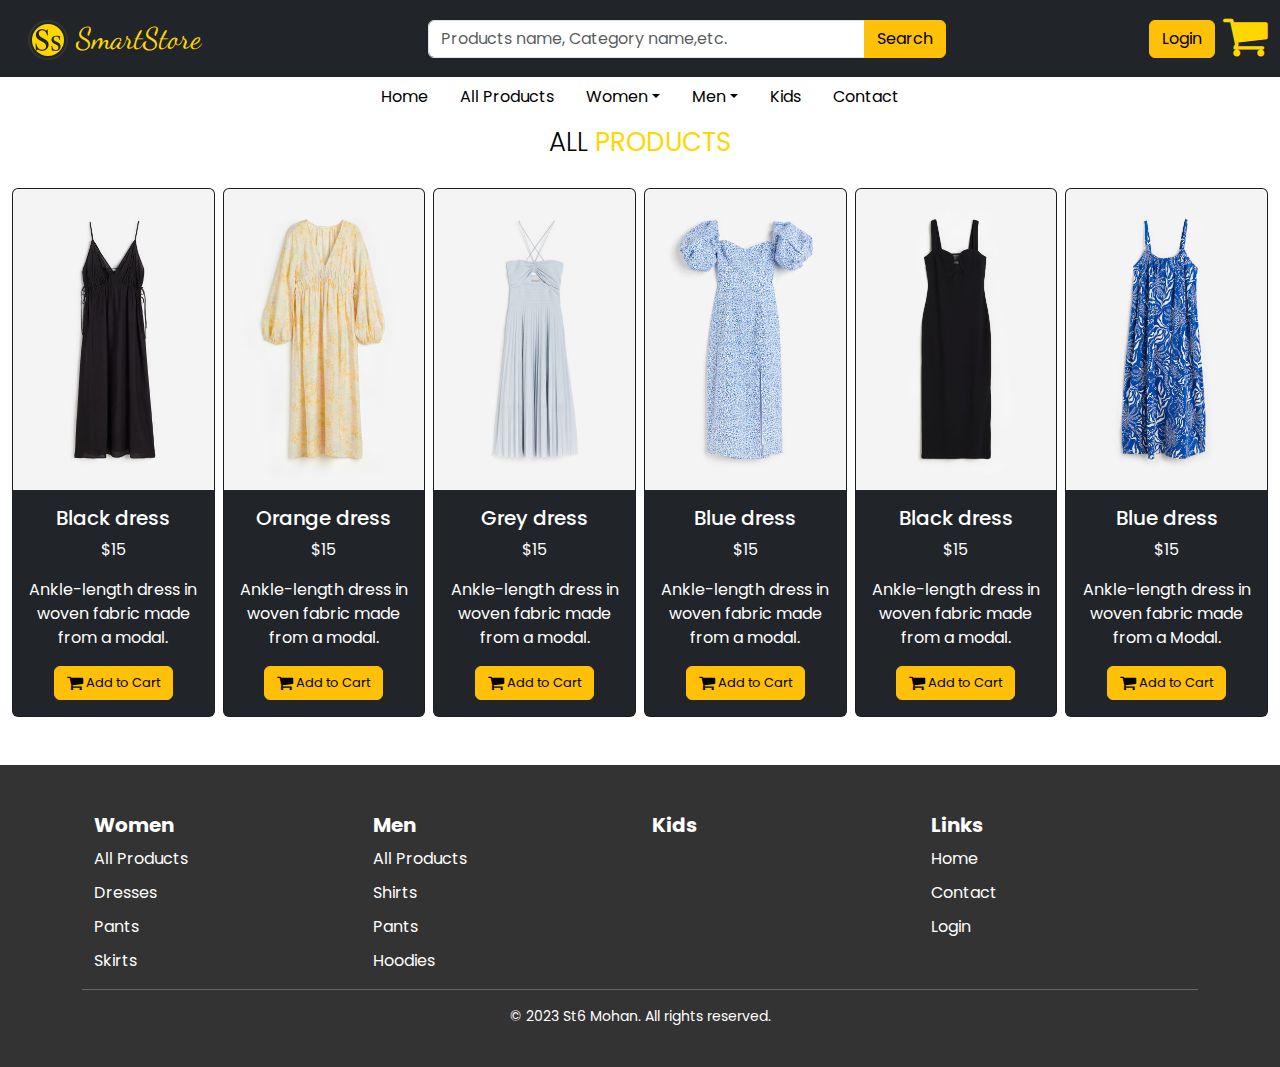
<file: girlsdress.html>
<!DOCTYPE html>
<html lang="en">

<head>
    <meta charset="UTF-8">
    <meta name="viewport" content="width=device-width, initial-scale=1.0">
    <title>Product</title>
    <!-- Favicon -->
    <link rel="icon" type="image" href="images/favicon.png">

    <!-- Bootstrap CSS -->
    <link href="https://cdn.jsdelivr.net/npm/bootstrap@5.3.0/dist/css/bootstrap.min.css" rel="stylesheet">

    <!-- Font Awesome -->
    <link rel="stylesheet" href="https://cdnjs.cloudflare.com/ajax/libs/font-awesome/4.7.0/css/font-awesome.min.css">

    <!-- css -->
    <link rel="stylesheet" href="style.css">
</head>

<body>
    <!-- START LOADING -->
    <div class="spinner-wrapper">
        <div class="spinner-border" role="status">
            <span class="visually-hidden">Loading...</span>
        </div>
    </div>
    <!-- END LOADING -->

    <!--header-->
    <header-component></header-component>

    <!-- Main Content -->
    <main>
        <div class="col-md-12">
            <h2>All <b>Products</b></h2>
        </div>
        <div class="container-fluid">
            <div class="row row-cols-2 g-2">
                <div class="col-sm-6 col-md-4 col-lg-2">
                    <div class="card h-100 text-bg-dark">
                        <img src="images/gskirt1.jpeg" class="card-img-top" alt="Product 1">
                        <div class="card-body">
                            <h5 class="card-title">Black dress</h5>
                            <p class="card-text">$15</p>
                            <p class="card-text">Ankle-length dress in woven fabric made from a modal.</p>
                            <a href="#" class="btn btn-warning"><i class="fa fa-shopping-cart fa-lg"></i> Add to
                                Cart</a>
                        </div>
                    </div>
                </div>
                <div class="col-sm-6 col-md-4 col-lg-2">
                    <div class="card h-100 text-bg-dark">
                        <img src="images/gskrits2.jpeg" class="card-img-top" alt="Product 2">
                        <div class="card-body">
                            <h5 class="card-title">Orange dress</h5>
                            <p class="card-text">$15</p>
                            <p class="card-text">Ankle-length dress in woven fabric made from a modal.</p>
                            <a href="#" class="btn btn-warning"><i class="fa fa-shopping-cart fa-lg"></i> Add to
                                Cart</a>
                        </div>
                    </div>
                </div>
                <div class="col-sm-6 col-md-4 col-lg-2">
                    <div class="card h-100 text-bg-dark">
                        <img src="images/gskirts3.jpeg" class="card-img-top" alt="Product 3">
                        <div class="card-body">
                            <h5 class="card-title">Grey dress</h5>
                            <p class="card-text">$15</p>
                            <p class="card-text">Ankle-length dress in woven fabric made from a modal.</p>
                            <a href="#" class="btn btn-warning"><i class="fa fa-shopping-cart fa-lg"></i> Add to
                                Cart</a>
                        </div>
                    </div>
                </div>
                <div class="col-sm-6 col-md-4 col-lg-2">
                    <div class="card h-100 text-bg-dark">
                        <img src="images/gskirt4.jpeg" class="card-img-top" alt="Product 4">
                        <div class="card-body">
                            <h5 class="card-title">Blue dress</h5>
                            <p class="card-text">$15</p>
                            <p class="card-text">Ankle-length dress in woven fabric made from a modal.</p>
                            <a href="#" class="btn btn-warning"><i class="fa fa-shopping-cart fa-lg"></i> Add to
                                Cart</a>
                        </div>
                    </div>
                </div>
                <div class="col-sm-6 col-md-4 col-lg-2">
                    <div class="card h-100 text-bg-dark">
                        <img src="images/gskirts5.jpeg" class="card-img-top" alt="Product 5">
                        <div class="card-body">
                            <h5 class="card-title">Black dress </h5>
                            <p class="card-text">$15</p>
                            <p class="card-text">Ankle-length dress in woven fabric made from a modal.</p>
                            <a href="#" class="btn btn-warning"><i class="fa fa-shopping-cart fa-lg"></i> Add to
                                Cart</a>
                        </div>
                    </div>
                </div>
                <div class="col-sm-6 col-md-4 col-lg-2">
                    <div class="card h-100 text-bg-dark">
                        <img src="images/gskirts6.jpeg" class="card-img-top" alt="Product 6">
                        <div class="card-body">
                            <h5 class="card-title">Blue dress</h5>
                            <p class="card-text">$15</p>
                            <p class="card-text">Ankle-length dress in woven fabric made from a Modal.</p>
                            <a href="#" class="btn btn-warning"><i class="fa fa-shopping-cart fa-lg"></i> Add to
                                Cart</a>
                        </div>
                    </div>
                </div>

            </div>
        </div>
    </main>



    <!--footer-->
    <footer-component></footer-component>

    <!-- CUSTOM JS LINK-->
    <script src="code.js"></script>
    <!-- Bootstrap JavaScript-->
    <script src="https://cdnjs.cloudflare.com/ajax/libs/bootstrap/5.1.0/js/bootstrap.bundle.min.js"></script>
</body>

</html>
</file>
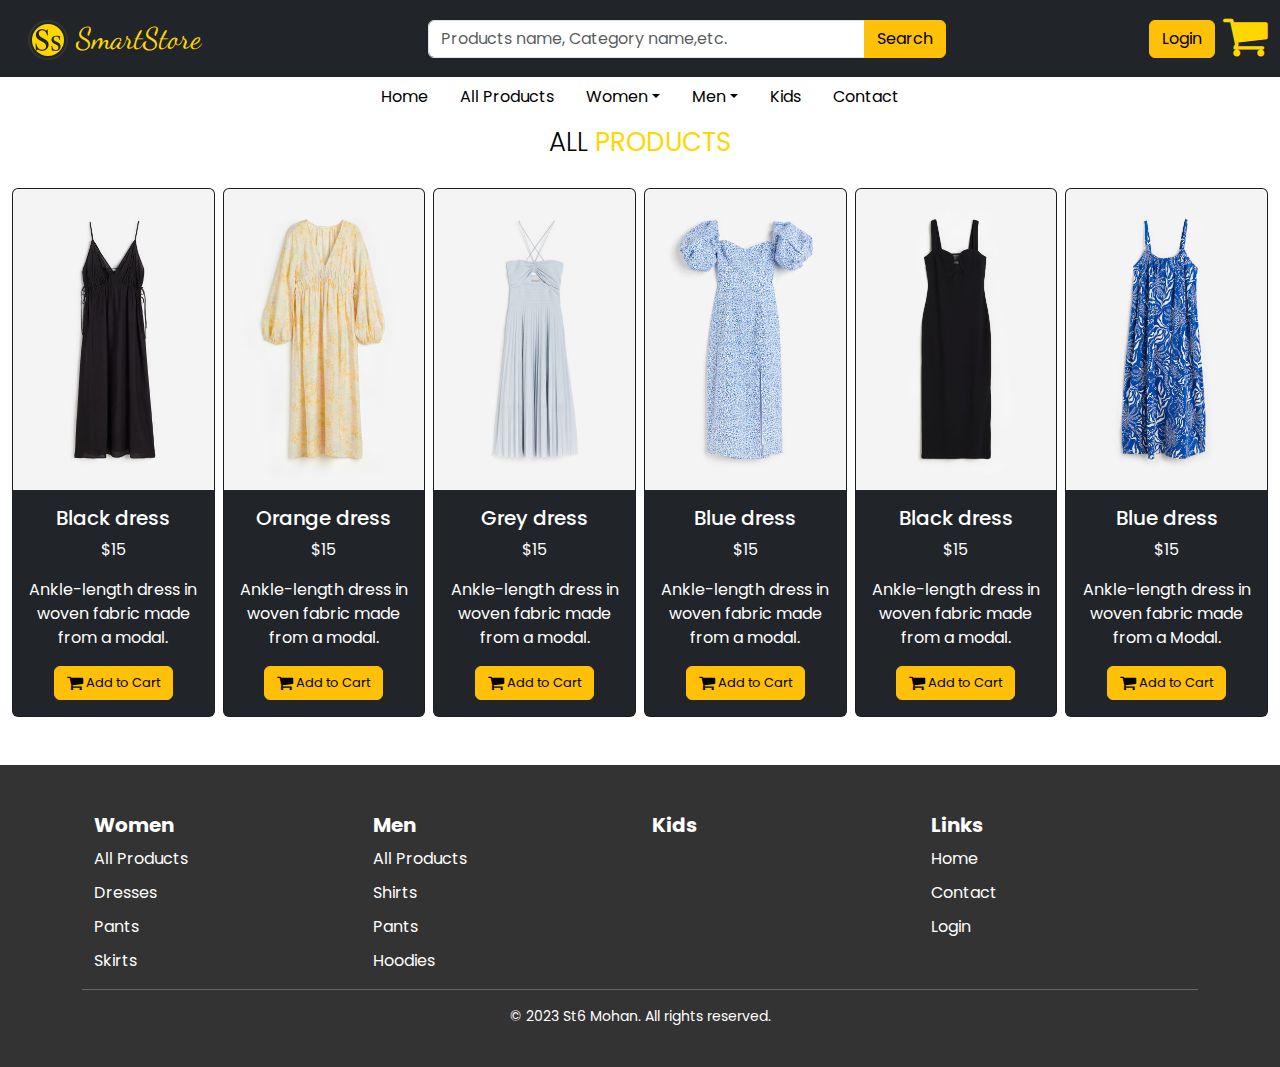
<file: girlskrits.html>
<!DOCTYPE html>
<html lang="en">

<head>
    <meta charset="UTF-8">
    <meta name="viewport" content="width=device-width, initial-scale=1.0">
    <title>Skrits</title>
    <!-- Favicon -->
    <link rel="icon" type="image" href="images/favicon.png">

    <!-- Bootstrap CSS -->
    <link href="https://cdn.jsdelivr.net/npm/bootstrap@5.3.0/dist/css/bootstrap.min.css" rel="stylesheet">

    <!-- Font Awesome -->
    <link rel="stylesheet" href="https://cdnjs.cloudflare.com/ajax/libs/font-awesome/4.7.0/css/font-awesome.min.css">

    <!-- css -->
    <link rel="stylesheet" href="style.css">
</head>

<body>
    <!-- START LOADING -->
    <div class="spinner-wrapper">
        <div class="spinner-border" role="status">
            <span class="visually-hidden">Loading...</span>
        </div>
    </div>
    <!-- END LOADING -->

    <!--header-->
    <header-component></header-component>

    <!-- Main Content -->
    <main>
        <div class="col-md-12">
            <h2>All <b>Products</b></h2>
        </div>
        <div class="container-fluid">
            <div class="row row-cols-2 g-2">
                <div class="col-sm-6 col-md-4 col-lg-2">
                    <div class="card h-100 text-bg-dark">
                        <img src="images/gskirt1.jpeg" class="card-img-top" alt="Product 1">
                        <div class="card-body">
                            <h5 class="card-title">Black dress</h5>
                            <p class="card-text">$15</p>
                            <p class="card-text">Ankle-length dress in woven fabric made from a modal.</p>
                            <a href="#" class="btn btn-warning"><i class="fa fa-shopping-cart fa-lg"></i> Add to
                                Cart</a>
                        </div>
                    </div>
                </div>
                <div class="col-sm-6 col-md-4 col-lg-2">
                    <div class="card h-100 text-bg-dark">
                        <img src="images/gskrits2.jpeg" class="card-img-top" alt="Product 2">
                        <div class="card-body">
                            <h5 class="card-title">Orange dress</h5>
                            <p class="card-text">$15</p>
                            <p class="card-text">Ankle-length dress in woven fabric made from a modal.</p>
                            <a href="#" class="btn btn-warning"><i class="fa fa-shopping-cart fa-lg"></i> Add to
                                Cart</a>
                        </div>
                    </div>
                </div>
                <div class="col-sm-6 col-md-4 col-lg-2">
                    <div class="card h-100 text-bg-dark">
                        <img src="images/gskirts3.jpeg" class="card-img-top" alt="Product 3">
                        <div class="card-body">
                            <h5 class="card-title">Grey dress</h5>
                            <p class="card-text">$15</p>
                            <p class="card-text">Ankle-length dress in woven fabric made from a modal.</p>
                            <a href="#" class="btn btn-warning"><i class="fa fa-shopping-cart fa-lg"></i> Add to
                                Cart</a>
                        </div>
                    </div>
                </div>
                <div class="col-sm-6 col-md-4 col-lg-2">
                    <div class="card h-100 text-bg-dark">
                        <img src="images/gskirt4.jpeg" class="card-img-top" alt="Product 4">
                        <div class="card-body">
                            <h5 class="card-title">Blue dress</h5>
                            <p class="card-text">$15</p>
                            <p class="card-text">Ankle-length dress in woven fabric made from a modal.</p>
                            <a href="#" class="btn btn-warning"><i class="fa fa-shopping-cart fa-lg"></i> Add to
                                Cart</a>
                        </div>
                    </div>
                </div>
                <div class="col-sm-6 col-md-4 col-lg-2">
                    <div class="card h-100 text-bg-dark">
                        <img src="images/gskirts5.jpeg" class="card-img-top" alt="Product 5">
                        <div class="card-body">
                            <h5 class="card-title">Black dress </h5>
                            <p class="card-text">$15</p>
                            <p class="card-text">Ankle-length dress in woven fabric made from a modal.</p>
                            <a href="#" class="btn btn-warning"><i class="fa fa-shopping-cart fa-lg"></i> Add to
                                Cart</a>
                        </div>
                    </div>
                </div>
                <div class="col-sm-6 col-md-4 col-lg-2">
                    <div class="card h-100 text-bg-dark">
                        <img src="images/gskirts6.jpeg" class="card-img-top" alt="Product 6">
                        <div class="card-body">
                            <h5 class="card-title">Blue dress</h5>
                            <p class="card-text">$15</p>
                            <p class="card-text">Ankle-length dress in woven fabric made from a Modal.</p>
                            <a href="#" class="btn btn-warning"><i class="fa fa-shopping-cart fa-lg"></i> Add to
                                Cart</a>
                        </div>
                    </div>
                </div>

            </div>
        </div>
    </main>
    <!--footer-->
    <footer-component></footer-component>

    <!-- CUSTOM JS LINK-->
    <script src="code.js"></script>

    <!-- Bootstrap JavaScript-->
    <script src="https://cdnjs.cloudflare.com/ajax/libs/bootstrap/5.1.0/js/bootstrap.bundle.min.js"></script>
</body>

</html>
</file>
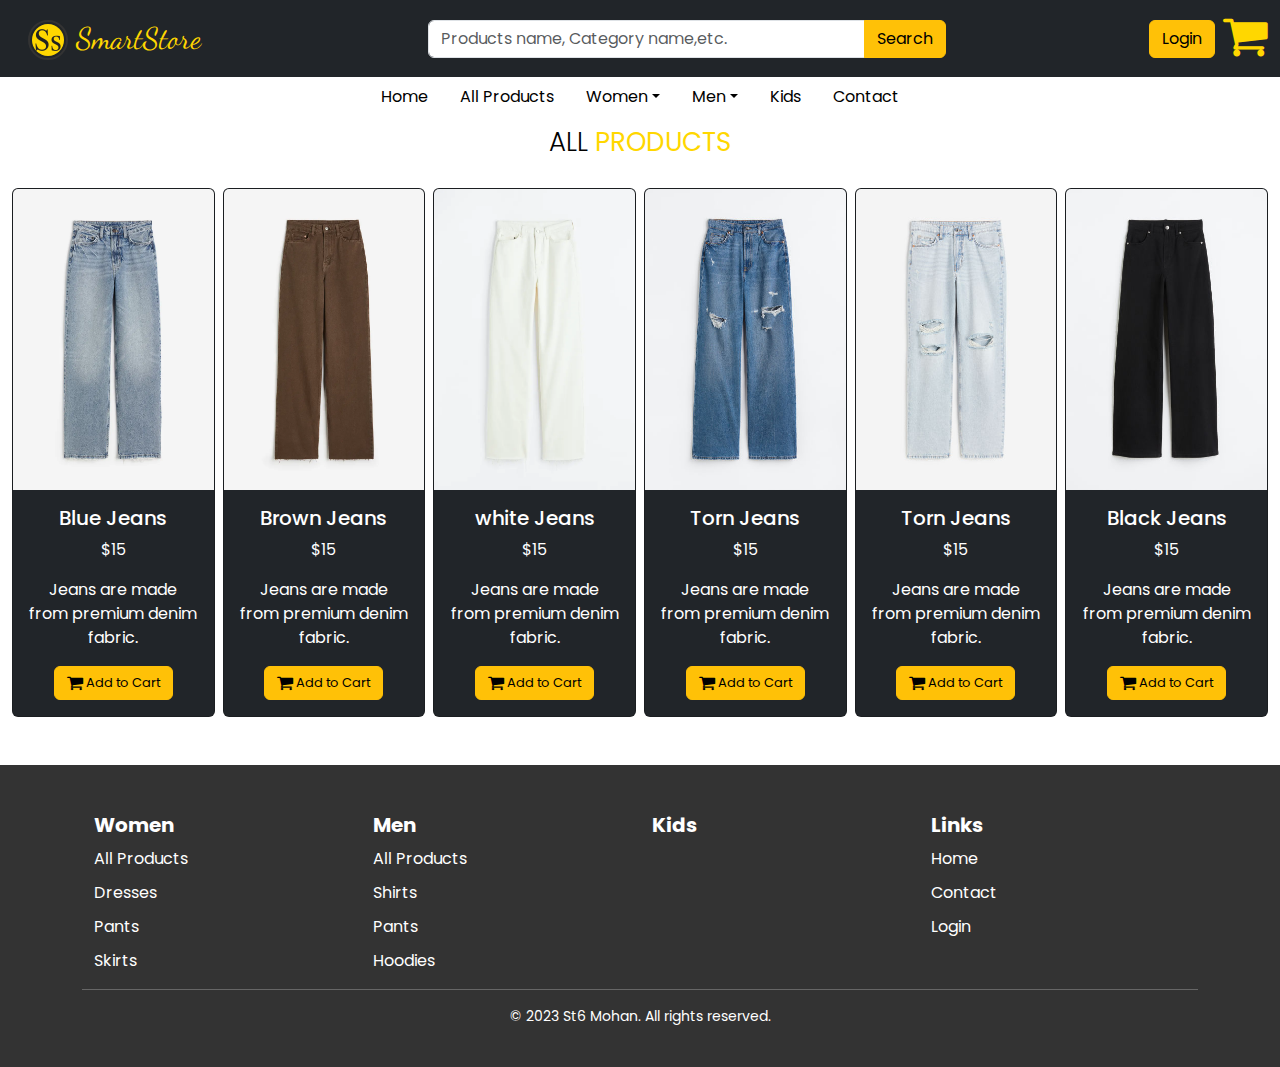
<file: girlspants.html>
<!DOCTYPE html>
<html lang="en">

<head>
    <meta charset="UTF-8">
    <meta name="viewport" content="width=device-width, initial-scale=1.0">
    <title>Pants</title>
    <!-- Favicon -->
    <link rel="icon" type="image" href="images/favicon.png">

    <!-- Bootstrap CSS -->
    <link href="https://cdn.jsdelivr.net/npm/bootstrap@5.3.0/dist/css/bootstrap.min.css" rel="stylesheet">

    <!-- Font Awesome -->
    <link rel="stylesheet" href="https://cdnjs.cloudflare.com/ajax/libs/font-awesome/4.7.0/css/font-awesome.min.css">
    <!-- css -->
    <link rel="stylesheet" href="style.css">
</head>

<body>
    <!-- START LOADING -->
    <div class="spinner-wrapper">
        <div class="spinner-border" role="status">
            <span class="visually-hidden">Loading...</span>
        </div>
    </div>
    <!-- END LOADING -->

    <!--header-->
    <header-component></header-component>

    <!-- Main Content -->
    <main>
        <div class="col-md-12">
            <h2>All <b>Products</b></h2>
        </div>
        <div class="container-fluid">
            <div class="row row-cols-2 g-2">
                <div class="col-sm-6 col-md-4 col-lg-2">
                    <div class="card h-100 text-bg-dark">
                        <img src="images/gpant1.jpg" class="card-img-top" alt="Product 1">
                        <div class="card-body">
                            <h5 class="card-title">Blue Jeans</h5>
                            <p class="card-text">$15</p>
                            <p class="card-text">Jeans are made from premium denim fabric.</p>
                            <a href="#" class="btn btn-warning "><i class="fa fa-shopping-cart fa-lg"></i> Add to
                                Cart</a>
                        </div>
                    </div>
                </div>
                <div class="col-sm-6 col-md-4 col-lg-2">
                    <div class="card h-100 text-bg-dark">
                        <img src="images/gpant2.jpg" class="card-img-top" alt="Product 2">
                        <div class="card-body">
                            <h5 class="card-title">Brown Jeans</h5>
                            <p class="card-text">$15</p>
                            <p class="card-text">Jeans are made from premium denim fabric.</p>
                            <a href="#" class="btn btn-warning "><i class="fa fa-shopping-cart fa-lg"></i> Add to
                                Cart</a>
                        </div>
                    </div>
                </div>
                <div class="col-sm-6 col-md-4 col-lg-2">
                    <div class="card h-100 text-bg-dark">
                        <img src="images/gpant3.jpg" class="card-img-top" alt="Product 3">
                        <div class="card-body">
                            <h5 class="card-title">white Jeans</h5>
                            <p class="card-text">$15</p>
                            <p class="card-text">Jeans are made from premium denim fabric.</p>
                            <a href="#" class="btn btn-warning "><i class="fa fa-shopping-cart fa-lg"></i> Add to
                                Cart</a>
                        </div>
                    </div>
                </div>
                <div class="col-sm-6 col-md-4 col-lg-2">
                    <div class="card h-100 text-bg-dark">
                        <img src="images/gpant4.jpeg" class="card-img-top" alt="Product 4">
                        <div class="card-body">
                            <h5 class="card-title">Torn Jeans</h5>
                            <p class="card-text">$15</p>
                            <p class="card-text">Jeans are made from premium denim fabric.</p>
                            <a href="#" class="btn btn-warning "><i class="fa fa-shopping-cart fa-lg"></i> Add to
                                Cart</a>
                        </div>
                    </div>
                </div>
                <div class="col-sm-6 col-md-4 col-lg-2">
                    <div class="card h-100 text-bg-dark">
                        <img src="images/gpant5.jpeg" class="card-img-top" alt="Product 5">
                        <div class="card-body">
                            <h5 class="card-title">Torn Jeans</h5>
                            <p class="card-text">$15</p>
                            <p class="card-text">Jeans are made from premium denim fabric.</p>
                            <a href="#" class="btn btn-warning "><i class="fa fa-shopping-cart fa-lg"></i> Add to
                                Cart</a>
                        </div>
                    </div>
                </div>
                <div class="col-sm-6 col-md-4 col-lg-2">
                    <div class="card h-100 text-bg-dark">
                        <img src="images/gpant6.jpeg" class="card-img-top" alt="Product 6">
                        <div class="card-body">
                            <h5 class="card-title">Black Jeans</h5>
                            <p class="card-text">$15</p>
                            <p class="card-text">Jeans are made from premium denim fabric.</p>
                            <a href="#" class="btn btn-warning "><i class="fa fa-shopping-cart fa-lg"></i> Add to
                                Cart</a>
                        </div>
                    </div>
                </div>

            </div>
        </div>
    </main>

    <!--footer-->
    <footer-component></footer-component>
    <!-- CUSTOM JS LINK-->
    <script src="code.js"></script>
    <!-- Bootstrap JavaScript -->
    <script src="https://cdnjs.cloudflare.com/ajax/libs/bootstrap/5.1.0/js/bootstrap.bundle.min.js"></script>
</body>

</html>
</file>
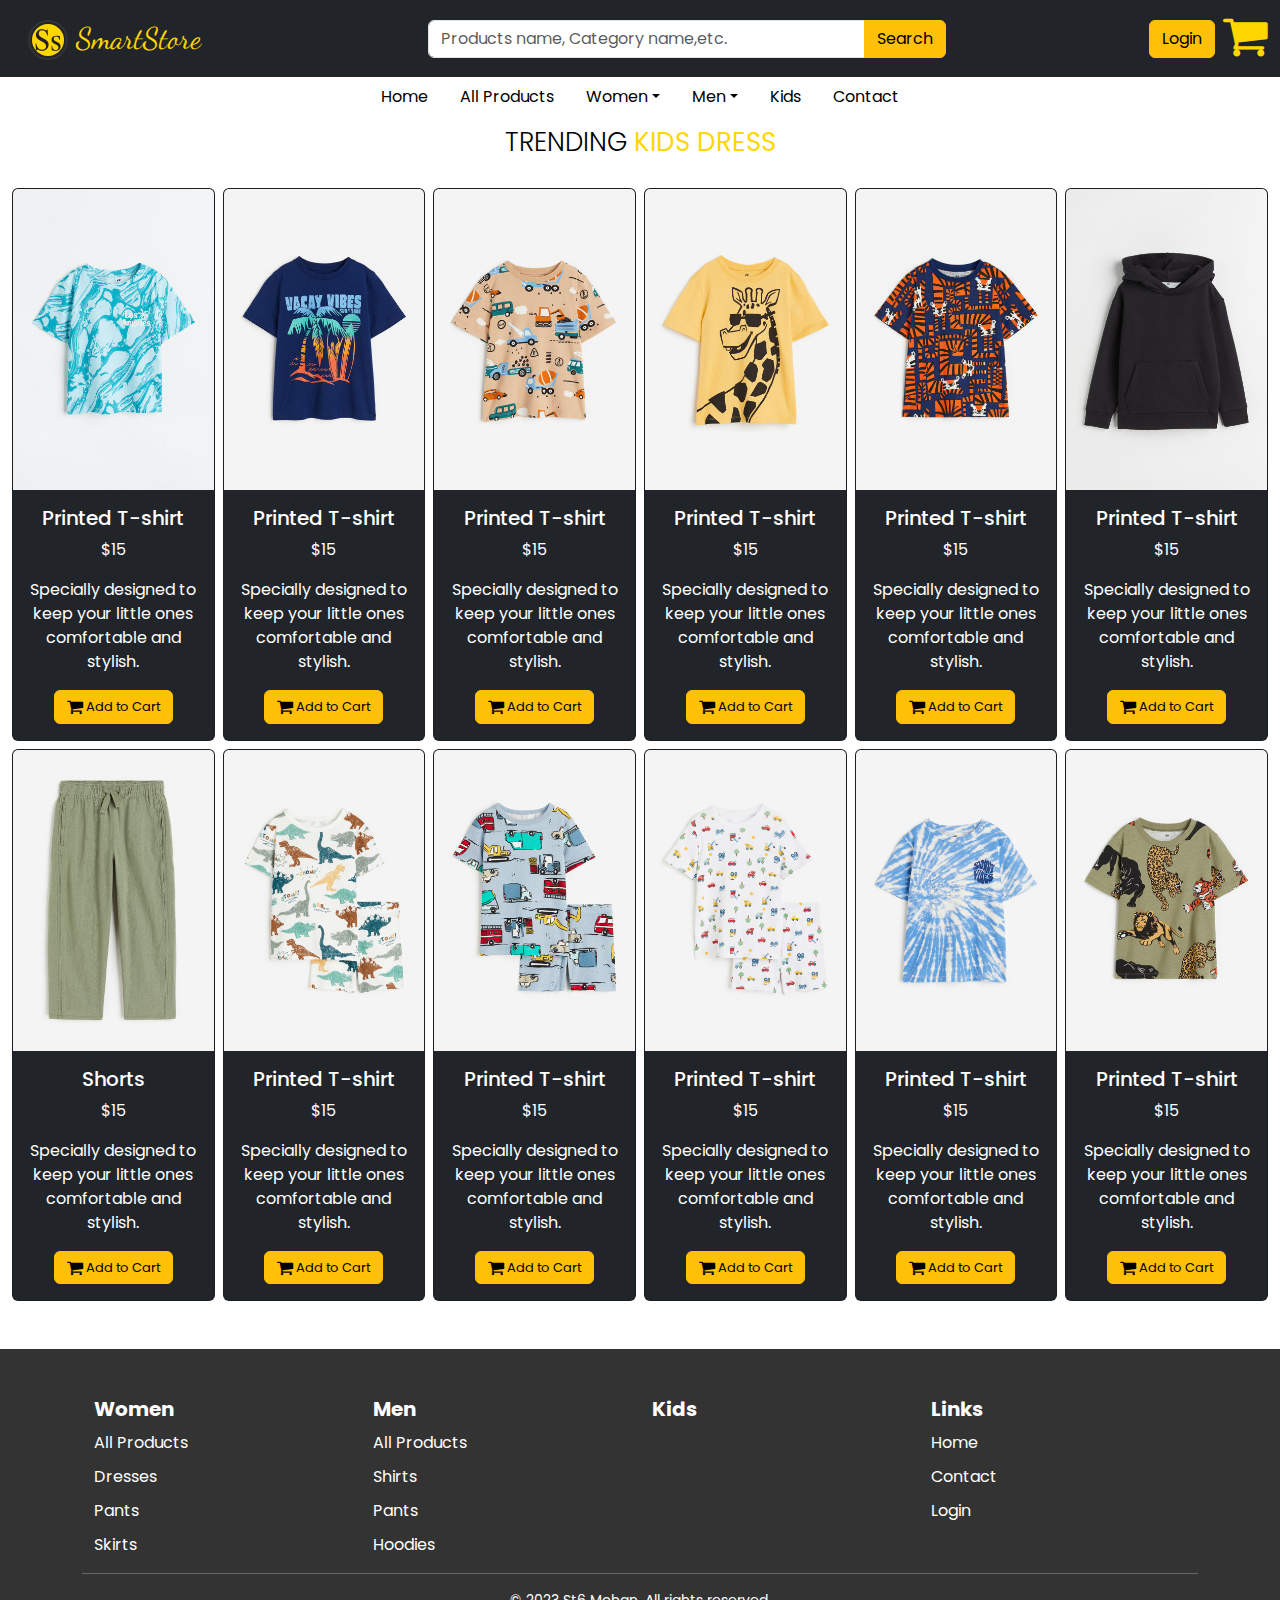
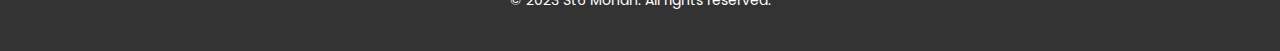
<file: kids.html>
<!DOCTYPE html>
<html lang="en">

<head>
    <meta charset="UTF-8">
    <meta name="viewport" content="width=device-width, initial-scale=1.0">
    <title>Kids</title>
    <!-- Favicon -->
    <link rel="icon" type="image" href="images/favicon.png">

    <!-- Bootstrap CSS -->
    <link href="https://cdn.jsdelivr.net/npm/bootstrap@5.3.0/dist/css/bootstrap.min.css" rel="stylesheet">

    <!-- Font Awesome -->
    <link rel="stylesheet" href="https://cdnjs.cloudflare.com/ajax/libs/font-awesome/4.7.0/css/font-awesome.min.css">

    <!-- css -->
    <link rel="stylesheet" href="style.css">
</head>

<body>
    <!-- START LOADING -->
    <div class="spinner-wrapper">
        <div class="spinner-border" role="status">
            <span class="visually-hidden">Loading...</span>
        </div>
    </div>
    <!-- END LOADING -->

    <!--header-->
    <header-component></header-component>

    <!-- Main Content -->
    <main>
        <div class="col-md-12">
            <h2>Trending <b>Kids Dress</b></h2>
        </div>
        <div class="container-fluid">
            <div class="row row-cols-2 g-2">
                <div class="col-sm-6 col-md-4 col-lg-2">
                    <div class="card h-100 text-bg-dark">
                        <img src="images/kidsb1.jpeg" class="card-img-top" alt="Product 1">
                        <div class="card-body">
                            <h5 class="card-title">Printed T-shirt</h5>
                            <p class="card-text">$15</p>
                            <p class="card-text">Specially designed to keep your little ones comfortable and stylish.
                            </p>
                            <a href="#" class="btn btn-warning"><i class="fa fa-shopping-cart fa-lg"></i> Add to
                                Cart</a>
                        </div>
                    </div>
                </div>
                <div class="col-sm-6 col-md-4 col-lg-2">
                    <div class="card h-100 text-bg-dark">
                        <img src="images/kids2.jpeg" class="card-img-top" alt="Product 2">
                        <div class="card-body">
                            <h5 class="card-title">Printed T-shirt</h5>
                            <p class="card-text">$15</p>
                            <p class="card-text">Specially designed to keep your little ones comfortable and stylish.
                            </p>
                            <a href="#" class="btn btn-warning"><i class="fa fa-shopping-cart fa-lg"></i> Add to
                                Cart</a>
                        </div>
                    </div>
                </div>
                <div class="col-sm-6 col-md-4 col-lg-2">
                    <div class="card h-100 text-bg-dark">
                        <img src="images/kids3.jpeg" class="card-img-top" alt="Product 3">
                        <div class="card-body">
                            <h5 class="card-title">Printed T-shirt</h5>
                            <p class="card-text">$15</p>
                            <p class="card-text">Specially designed to keep your little ones comfortable and stylish.
                            </p>
                            <a href="#" class="btn btn-warning"><i class="fa fa-shopping-cart fa-lg"></i> Add to
                                Cart</a>
                        </div>
                    </div>
                </div>
                <div class="col-sm-6 col-md-4 col-lg-2">
                    <div class="card h-100 text-bg-dark">
                        <img src="images/kids4.jpeg" class="card-img-top" alt="Product 4">
                        <div class="card-body">
                            <h5 class="card-title">Printed T-shirt</h5>
                            <p class="card-text">$15</p>
                            <p class="card-text">Specially designed to keep your little ones comfortable and stylish.
                            </p>
                            <a href="#" class="btn btn-warning"><i class="fa fa-shopping-cart fa-lg"></i> Add to
                                Cart</a>
                        </div>
                    </div>
                </div>
                <div class="col-sm-6 col-md-4 col-lg-2">
                    <div class="card h-100 text-bg-dark">
                        <img src="images/kids5.jpeg" class="card-img-top" alt="Product 5">
                        <div class="card-body">
                            <h5 class="card-title">Printed T-shirt</h5>
                            <p class="card-text">$15</p>
                            <p class="card-text">Specially designed to keep your little ones comfortable and stylish.
                            </p>
                            <a href="#" class="btn btn-warning"><i class="fa fa-shopping-cart fa-lg"></i> Add to
                                Cart</a>
                        </div>
                    </div>
                </div>
                <div class="col-sm-6 col-md-4 col-lg-2">
                    <div class="card h-100 text-bg-dark">
                        <img src="images/kids6.jpeg" class="card-img-top" alt="Product 6">
                        <div class="card-body">
                            <h5 class="card-title">Printed T-shirt</h5>
                            <p class="card-text">$15</p>
                            <p class="card-text">Specially designed to keep your little ones comfortable and stylish.
                            </p>
                            <a href="#" class="btn btn-warning"><i class="fa fa-shopping-cart fa-lg"></i> Add to
                                Cart</a>
                        </div>
                    </div>
                </div>
                <div class="col-sm-6 col-md-4 col-lg-2">
                    <div class="card h-100 text-bg-dark">
                        <img src="images/kids7jpeg.jpeg" class="card-img-top" alt="Product 1">
                        <div class="card-body">
                            <h5 class="card-title">Shorts</h5>
                            <p class="card-text">$15</p>
                            <p class="card-text">Specially designed to keep your little ones comfortable and stylish.
                            </p>
                            <a href="#" class="btn btn-warning"><i class="fa fa-shopping-cart fa-lg"></i> Add to
                                Cart</a>
                        </div>
                    </div>
                </div>
                <div class="col-sm-6 col-md-4 col-lg-2">
                    <div class="card h-100 text-bg-dark">
                        <img src="images/kids8.jpeg" class="card-img-top" alt="Product 2">
                        <div class="card-body">
                            <h5 class="card-title">Printed T-shirt</h5>
                            <p class="card-text">$15</p>
                            <p class="card-text">Specially designed to keep your little ones comfortable and stylish.
                            </p>
                            <a href="#" class="btn btn-warning"><i class="fa fa-shopping-cart fa-lg"></i> Add to
                                Cart</a>
                        </div>
                    </div>
                </div>
                <div class="col-sm-6 col-md-4 col-lg-2">
                    <div class="card h-100 text-bg-dark">
                        <img src="images/kids9.jpeg" class="card-img-top" alt="Product 3">
                        <div class="card-body">
                            <h5 class="card-title">Printed T-shirt</h5>
                            <p class="card-text">$15</p>
                            <p class="card-text">Specially designed to keep your little ones comfortable and stylish.
                            </p>
                            <a href="#" class="btn btn-warning"><i class="fa fa-shopping-cart fa-lg"></i> Add to
                                Cart</a>
                        </div>
                    </div>
                </div>
                <div class="col-sm-6 col-md-4 col-lg-2">
                    <div class="card h-100 text-bg-dark">
                        <img src="images/kids10.jpeg" class="card-img-top" alt="Product 4">
                        <div class="card-body">
                            <h5 class="card-title">Printed T-shirt</h5>
                            <p class="card-text">$15</p>
                            <p class="card-text">Specially designed to keep your little ones comfortable and stylish.
                            </p>
                            <a href="#" class="btn btn-warning"><i class="fa fa-shopping-cart fa-lg"></i> Add to
                                Cart</a>
                        </div>
                    </div>
                </div>
                <div class="col-sm-6 col-md-4 col-lg-2">
                    <div class="card h-100 text-bg-dark">
                        <img src="images/kids11.jpeg" class="card-img-top" alt="Product 5">
                        <div class="card-body">
                            <h5 class="card-title">Printed T-shirt</h5>
                            <p class="card-text">$15</p>
                            <p class="card-text">Specially designed to keep your little ones comfortable and stylish.
                            </p>
                            <a href="#" class="btn btn-warning"><i class="fa fa-shopping-cart fa-lg"></i> Add to
                                Cart</a>
                        </div>
                    </div>
                </div>
                <div class="col-sm-6 col-md-4 col-lg-2">
                    <div class="card h-100 text-bg-dark">
                        <img src="images/kids12.jpeg" class="card-img-top" alt="Product 6">
                        <div class="card-body">
                            <h5 class="card-title">Printed T-shirt</h5>
                            <p class="card-text">$15</p>
                            <p class="card-text">Specially designed to keep your little ones comfortable and stylish.
                            </p>
                            <a href="#" class="btn btn-warning"><i class="fa fa-shopping-cart fa-lg"></i> Add to
                                Cart</a>
                        </div>
                    </div>
                </div>
            </div>
        </div>
    </main>

    <!--footer-->
    <footer-component></footer-component>
    <!-- CUSTOM JS LINK-->
    <script src="code.js"></script>
    <!-- Bootstrap JavaScript-->
    <script src="https://cdnjs.cloudflare.com/ajax/libs/bootstrap/5.1.0/js/bootstrap.bundle.min.js"></script>
</body>

</html>
</file>
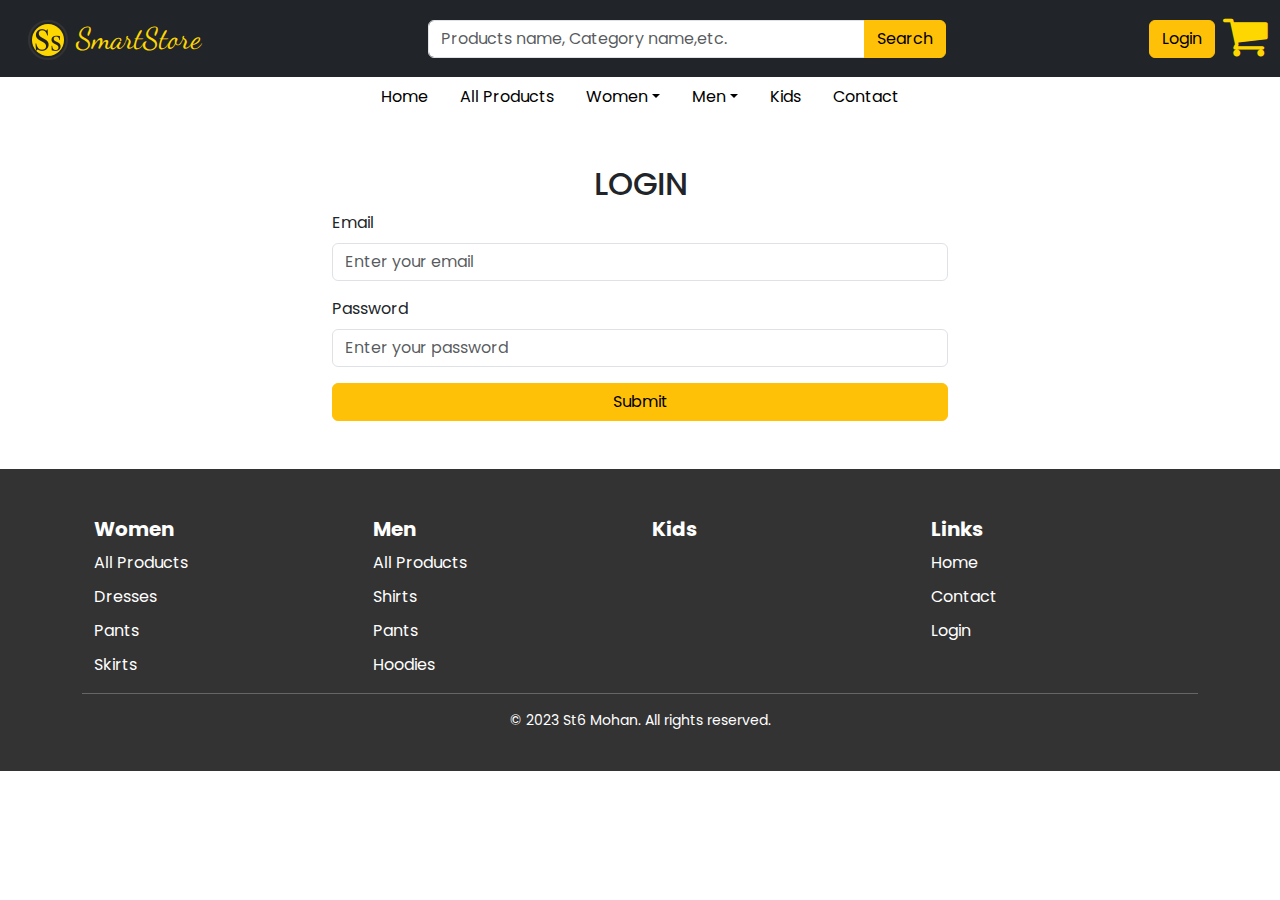
<file: login.html>
<!DOCTYPE html>
<html lang="en">

<head>
  <meta charset="UTF-8">
  <meta name="viewport" content="width=device-width, initial-scale=1.0">
  <title>Login</title>
  <!-- Favicon -->
  <link rel="icon" type="image" href="images/favicon.png">
  <!-- css -->
  <link rel="stylesheet" href="style.css">

  <!-- font awesome -->
  <link rel="stylesheet" href="https://cdnjs.cloudflare.com/ajax/libs/font-awesome/4.7.0/css/font-awesome.min.css">

  <!-- Bootstrap CSS -->
  <link rel="stylesheet" href="https://cdnjs.cloudflare.com/ajax/libs/bootstrap/5.1.0/css/bootstrap.min.css">
</head>

<body>
  <!-- START LOADING -->
  <div class="spinner-wrapper">
    <div class="spinner-border" role="status">
      <span class="visually-hidden">Loading...</span>
    </div>
  </div>
  <!-- END LOADING -->

  <!--header-->
  <header-component>

  </header-component>

  <!-- Main Content -->
  <main>
    <div class="container-fluid">
      <div class="row justify-content-center mt-5">
        <div class="col-md-6">
          <h2 class="text-center">Login</h2>
          <form id="loginForm">
            <div class="mb-3">
              <label for="email" class="form-label">Email</label>
              <input type="email" class="form-control" id="email" placeholder="Enter your email" required>
            </div>
            <div class="mb-3">
              <label for="password" class="form-label">Password</label>
              <input type="password" class="form-control" id="password" placeholder="Enter your password" required>
            </div>
            <div class="d-grid">
              <button type="submit" class="btn btn-warning">Submit</button>
            </div>
          </form>
        </div>
      </div>
    </div>
  </main>
  <!--footer-->
  <footer-component>

  </footer-component>
  <!-- CUSTOM JS LINK-->
  <script src="code.js"></script>
  <!-- Bootstrap JavaScript-->
  <script src="https://cdnjs.cloudflare.com/ajax/libs/bootstrap/5.1.0/js/bootstrap.bundle.min.js"></script>
</body>

</html>
</file>
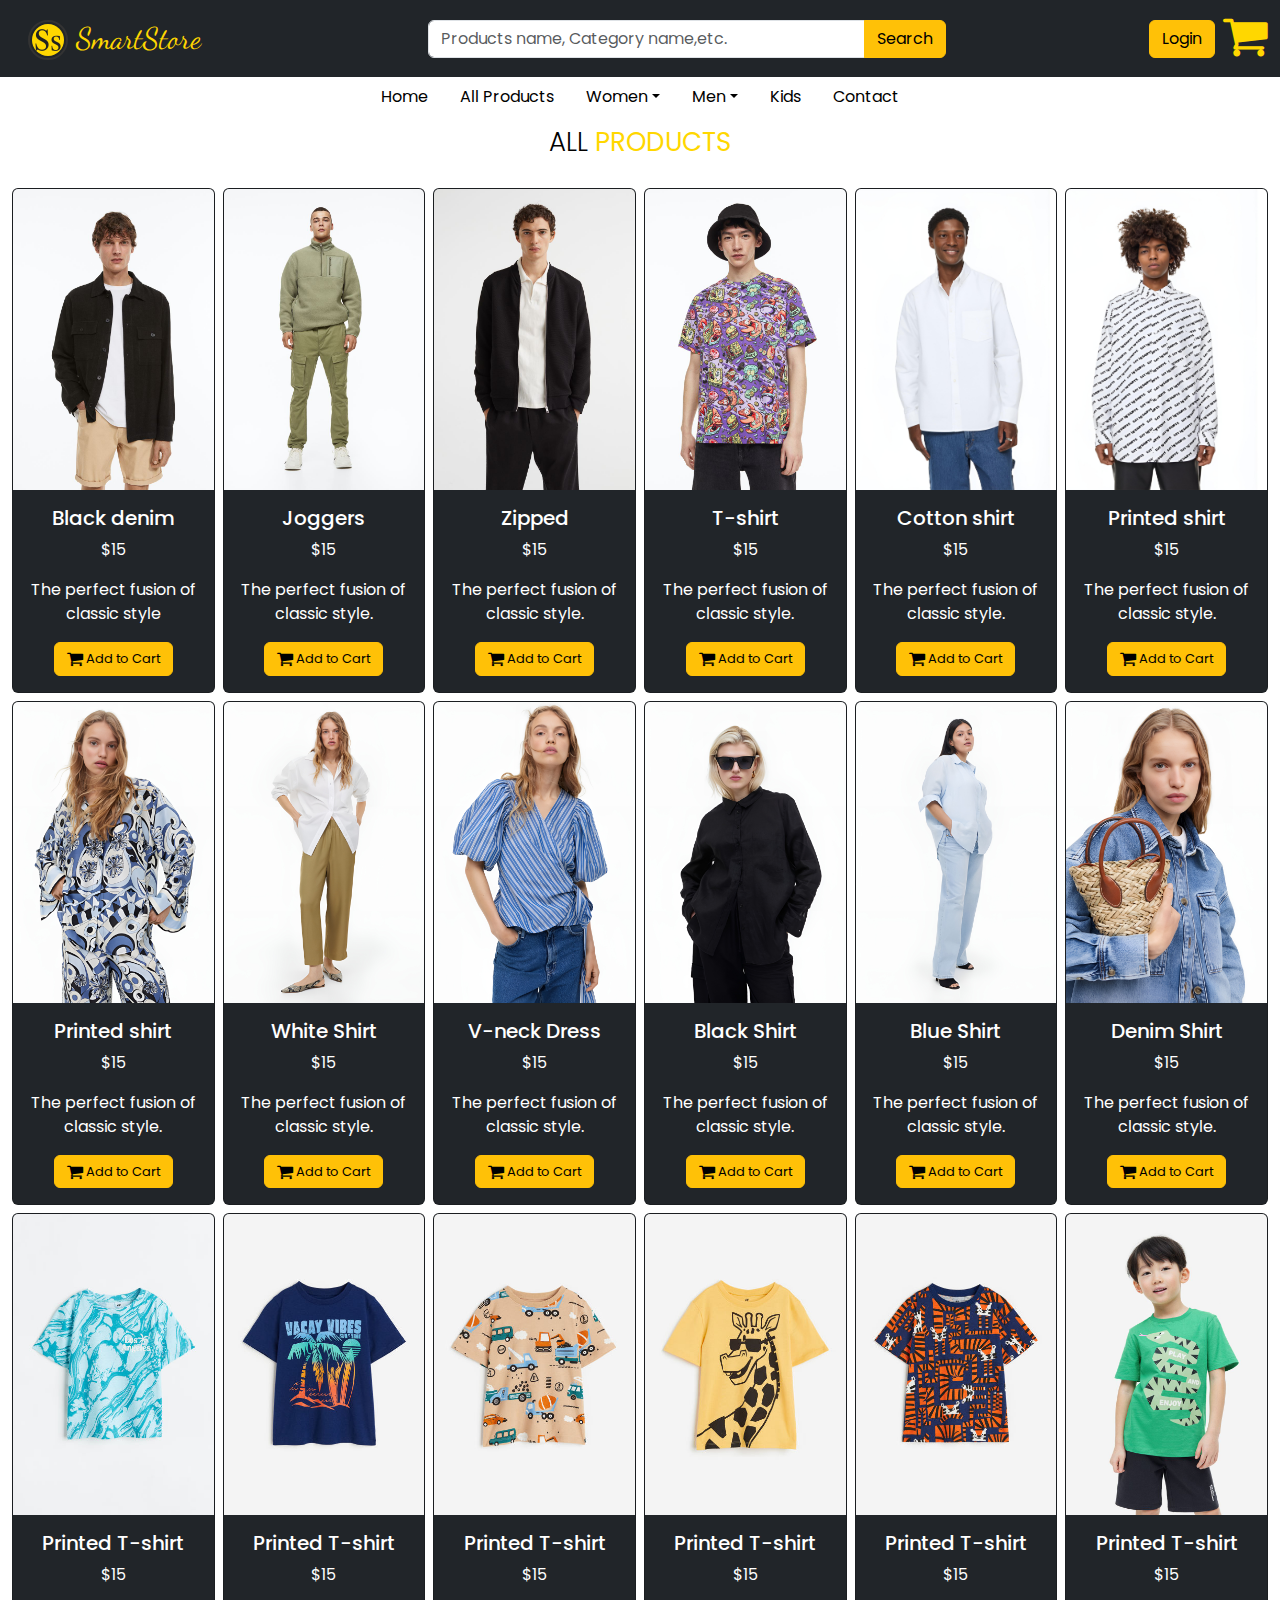
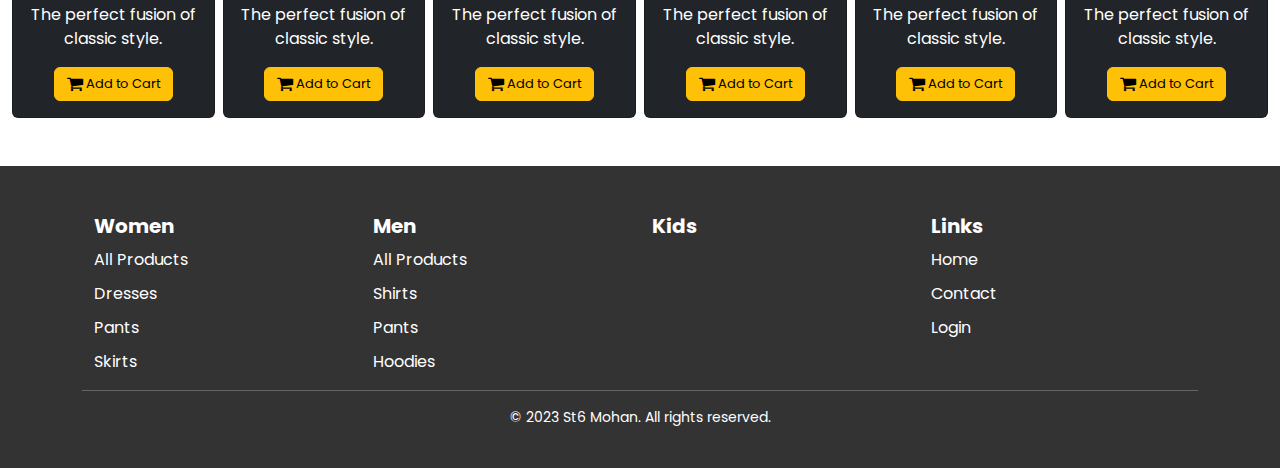
<file: product.html>
<!DOCTYPE html>
<html lang="en">

<head>
    <meta charset="UTF-8">
    <meta name="viewport" content="width=device-width, initial-scale=1.0">
    <title>Product</title>
    <!-- Favicon -->
    <link rel="icon" type="image" href="images/favicon.png">

    <!-- Bootstrap CSS -->
    <link href="https://cdn.jsdelivr.net/npm/bootstrap@5.3.0/dist/css/bootstrap.min.css" rel="stylesheet">

    <!-- Font Awesome -->
    <link rel="stylesheet" href="https://cdnjs.cloudflare.com/ajax/libs/font-awesome/4.7.0/css/font-awesome.min.css">

    <!-- css -->
    <link rel="stylesheet" href="style.css">
</head>

<body>
    <!-- START LOADING -->
    <div class="spinner-wrapper">
        <div class="spinner-border" role="status">
            <span class="visually-hidden">Loading...</span>
        </div>
    </div>
    <!-- END LOADING -->

    <!--header-->
    <header-component>

    </header-component>

    <!-- Main Content -->
    <main>
        <div class="container-fluid">
            <h2>All <b>Products</b></h2>
            <div class="row row-cols-2 row-cols-md-2 row-cols-lg-3 g-2">
                <div class="col-sm-6 col-md-4 col-lg-2">
                    <div class="card h-100 text-bg-dark">
                        <img src="images/img1.jpeg" class="card-img-top" alt="Product 1">
                        <div class="card-body">
                            <h5 class="card-title">Black denim</h5>
                            <p class="card-text">$15</p>
                            <p class="card-text">The perfect fusion of classic style</p>
                            <a href="#" class="btn  btn-warning btn-block "><i class="fa fa-shopping-cart fa-lg"></i>
                                Add to
                                Cart</a>
                        </div>
                    </div>
                </div>
                <div class="col-sm-6 col-md-4 col-lg-2">
                    <div class="card h-100 text-bg-dark">
                        <img src="images/im2.jpeg" class="card-img-top" alt="Product 2">
                        <div class="card-body">
                            <h5 class="card-title">Joggers</h5>
                            <p class="card-text">$15</p>
                            <p class="card-text">The perfect fusion of classic style.</p>
                            <a href="#" class="btn btn-warning btn-block"><i class="fa fa-shopping-cart fa-lg"></i> Add
                                to
                                Cart</a>
                        </div>
                    </div>
                </div>
                <div class="col-sm-6 col-md-4 col-lg-2">
                    <div class="card h-100 text-bg-dark">
                        <img src="images/img3.jpeg" class="card-img-top" alt="Product 3">
                        <div class="card-body">
                            <h5 class="card-title">Zipped</h5>
                            <p class="card-text">$15</p>
                            <p class="card-text">The perfect fusion of classic style.</p>
                            <a href="#" class="btn btn-warning btn-block"><i class="fa fa-shopping-cart fa-lg"></i> Add
                                to
                                Cart</a>
                        </div>
                    </div>
                </div>
                <div class="col-sm-6 col-md-4 col-lg-2">
                    <div class="card h-100 text-bg-dark">
                        <img src="images/img4.jpeg" class="card-img-top" alt="Product 4">
                        <div class="card-body">
                            <h5 class="card-title">T-shirt</h5>
                            <p class="card-text">$15</p>
                            <p class="card-text">The perfect fusion of classic style.</p>
                            <a href="#" class="btn btn-warning btn-block"><i class="fa fa-shopping-cart fa-lg"></i> Add
                                to
                                Cart</a>
                        </div>
                    </div>
                </div>
                <div class="col-sm-6 col-md-4 col-lg-2">
                    <div class="card h-100 text-bg-dark">
                        <img src="images/bim8.jpeg" class="card-img-top" alt="Product 5">
                        <div class="card-body">
                            <h5 class="card-title">Cotton shirt</h5>
                            <p class="card-text">$15</p>
                            <p class="card-text">The perfect fusion of classic style.</p>
                            <a href="#" class="btn btn-warning btn-block"><i class="fa fa-shopping-cart fa-lg"></i> Add
                                to
                                Cart</a>
                        </div>
                    </div>
                </div>
                <div class="col-sm-6 col-md-4 col-lg-2">
                    <div class="card h-100 text-bg-dark">
                        <img src="images/bimg9.jpeg" class="card-img-top" alt="Product 6">
                        <div class="card-body">
                            <h5 class="card-title">Printed shirt</h5>
                            <p class="card-text">$15</p>
                            <p class="card-text">The perfect fusion of classic style.</p>
                            <a href="#" class="btn btn-warning btn-block"><i class="fa fa-shopping-cart fa-lg"></i> Add
                                to
                                Cart</a>
                        </div>
                    </div>
                </div>
                <div class="col-sm-6 col-md-4 col-lg-2">
                    <div class="card h-100 text-bg-dark">
                        <img src="images/gimg1.jpeg" class="card-img-top" alt="Product 1">
                        <div class="card-body">
                            <h5 class="card-title">Printed shirt</h5>
                            <p class="card-text">$15</p>
                            <p class="card-text">The perfect fusion of classic style.</p>
                            <a href="#" class="btn btn-warning btn-block"><i class="fa fa-shopping-cart fa-lg"></i> Add
                                to
                                Cart</a>
                        </div>
                    </div>
                </div>
                <div class="col-sm-6 col-md-4 col-lg-2">
                    <div class="card h-100 text-bg-dark">
                        <img src="images/gimg2.jpeg" class="card-img-top" alt="Product 2">
                        <div class="card-body">
                            <h5 class="card-title">White Shirt</h5>
                            <p class="card-text">$15</p>
                            <p class="card-text">The perfect fusion of classic style.</p>
                            <a href="#" class="btn btn-warning btn-block"><i class="fa fa-shopping-cart fa-lg"></i> Add
                                to
                                Cart</a>
                        </div>
                    </div>
                </div>
                <div class="col-sm-6 col-md-4 col-lg-2">
                    <div class="card h-100 text-bg-dark">
                        <img src="images/gimg3.jpeg" class="card-img-top" alt="Product 3">
                        <div class="card-body">
                            <h5 class="card-title">V-neck Dress</h5>
                            <p class="card-text">$15</p>
                            <p class="card-text">The perfect fusion of classic style.</p>
                            <a href="#" class="btn btn-warning btn-block"><i class="fa fa-shopping-cart fa-lg"></i> Add
                                to
                                Cart</a>
                        </div>
                    </div>
                </div>
                <div class="col-sm-6 col-md-4 col-lg-2">
                    <div class="card h-100 text-bg-dark">
                        <img src="images/gimg4.jpeg" class="card-img-top" alt="Product 4">
                        <div class="card-body">
                            <h5 class="card-title">Black Shirt</h5>
                            <p class="card-text">$15</p>
                            <p class="card-text">The perfect fusion of classic style.</p>
                            <a href="#" class="btn btn-warning btn-block"><i class="fa fa-shopping-cart fa-lg"></i> Add
                                to
                                Cart</a>
                        </div>
                    </div>
                </div>
                <div class="col-sm-6 col-md-4 col-lg-2">
                    <div class="card h-100 text-bg-dark">
                        <img src="images/gimg5.jpeg" class="card-img-top" alt="Product 5">
                        <div class="card-body">
                            <h5 class="card-title">Blue Shirt</h5>
                            <p class="card-text">$15</p>
                            <p class="card-text">The perfect fusion of classic style.</p>
                            <a href="#" class="btn btn-warning btn-block"><i class="fa fa-shopping-cart fa-lg"></i> Add
                                to
                                Cart</a>
                        </div>
                    </div>
                </div>
                <div class="col-sm-6 col-md-4 col-lg-2">
                    <div class="card h-100 text-bg-dark">
                        <img src="images/gimg6.jpeg" class="card-img-top" alt="Product 6">
                        <div class="card-body">
                            <h5 class="card-title">Denim Shirt</h5>
                            <p class="card-text">$15</p>
                            <p class="card-text">The perfect fusion of classic style.</p>
                            <a href="#" class="btn btn-warning btn-block"><i class="fa fa-shopping-cart fa-lg"></i> Add
                                to
                                Cart</a>
                        </div>
                    </div>
                </div>
                <div class="col-sm-6 col-md-4 col-lg-2">
                    <div class="card h-100 text-bg-dark">
                        <img src="images/kidsb1.jpeg" class="card-img-top" alt="Product 1">
                        <div class="card-body">
                            <h5 class="card-title">Printed T-shirt</h5>
                            <p class="card-text">$15</p>
                            <p class="card-text">The perfect fusion of classic style.</p>
                            <a href="#" class="btn btn-warning btn-block"><i class="fa fa-shopping-cart fa-lg"></i> Add
                                to
                                Cart</a>
                        </div>
                    </div>
                </div>
                <div class="col-sm-6 col-md-4 col-lg-2">
                    <div class="card h-100 text-bg-dark">
                        <img src="images/kids2.jpeg" class="card-img-top" alt="Product 2">
                        <div class="card-body">
                            <h5 class="card-title">Printed T-shirt</h5>
                            <p class="card-text">$15</p>
                            <p class="card-text">The perfect fusion of classic style.</p>
                            <a href="#" class="btn btn-warning btn-block"><i class="fa fa-shopping-cart fa-lg"></i> Add
                                to
                                Cart</a>
                        </div>
                    </div>
                </div>
                <div class="col-sm-6 col-md-4 col-lg-2">
                    <div class="card h-100 text-bg-dark">
                        <img src="images/kids3.jpeg" class="card-img-top" alt="Product 3">
                        <div class="card-body">
                            <h5 class="card-title">Printed T-shirt</h5>
                            <p class="card-text">$15</p>
                            <p class="card-text">The perfect fusion of classic style.</p>
                            <a href="#" class="btn btn-warning btn-block"><i class="fa fa-shopping-cart fa-lg"></i> Add
                                to
                                Cart</a>
                        </div>
                    </div>
                </div>
                <div class="col-sm-6 col-md-4 col-lg-2">
                    <div class="card h-100 text-bg-dark">
                        <img src="images/kids4.jpeg" class="card-img-top" alt="Product 4">
                        <div class="card-body">
                            <h5 class="card-title">Printed T-shirt</h5>
                            <p class="card-text">$15</p>
                            <p class="card-text">The perfect fusion of classic style.</p>
                            <a href="#" class="btn btn-warning btn-block"><i class="fa fa-shopping-cart fa-lg"></i> Add
                                to
                                Cart</a>
                        </div>
                    </div>
                </div>
                <div class="col-sm-6 col-md-4 col-lg-2">
                    <div class="card h-100 text-bg-dark">
                        <img src="images/kids5.jpeg" class="card-img-top" alt="Product 5">
                        <div class="card-body">
                            <h5 class="card-title">Printed T-shirt</h5>
                            <p class="card-text">$15</p>
                            <p class="card-text">The perfect fusion of classic style.</p>
                            <a href="#" class="btn btn-warning btn-block"><i class="fa fa-shopping-cart fa-lg"></i> Add
                                to
                                Cart</a>
                        </div>
                    </div>
                </div>
                <div class="col-sm-6 col-md-4 col-lg-2">
                    <div class="card h-100 text-bg-dark">
                        <img src="images/kids1.jpeg" class="card-img-top" alt="Product 5">
                        <div class="card-body">
                            <h5 class="card-title">Printed T-shirt</h5>
                            <p class="card-text">$15</p>
                            <p class="card-text">The perfect fusion of classic style.</p>
                            <a href="#" class="btn btn-warning btn-block"><i class="fa fa-shopping-cart fa-lg"></i> Add
                                to
                                Cart</a>
                        </div>
                    </div>
                </div>
            </div>
        </div>
    </main>

    <!--footer-->
    <footer-component>

    </footer-component>
    <!-- CUSTOM JS LINK-->
    <script src="code.js"></script>
    <!-- Bootstrap JavaScript-->
    <script src="https://cdnjs.cloudflare.com/ajax/libs/bootstrap/5.1.0/js/bootstrap.bundle.min.js"></script>
</body>

</html>
</file>
<file: style.css>
@import url('https://fonts.googleapis.com/css2?family=Dancing+Script:wght@700&family=Poppins&display=swap');

* {
  margin: 0;
  padding: 0;
  box-sizing: border-box;
  font-family: 'Poppins', sans-serif;
  ;
}

/* loading spinner  */
.spinner-wrapper {
  background: rgb(255 255 255);
  opacity: 0.9;
  position: fixed;
  width: 100%;
  height: 100%;
  z-index: 999999;
  display: flex;
  justify-content: center;
  align-items: center;
  transition: all 0.5s;
}

/*home page */
#home {
  background: linear-gradient(rgba(0, 0, 0, .8), rgba(0, 0, 0, .8)), url(images/banner.jpg);
  background-size: 100% 100%;
  object-fit: cover;
  position: center;
  flex-direction: column;
  width: 100%;
  min-height: 100vh;
  display: flex;
  justify-content: center;
  align-items: center;
}

#home h1 {
  font-size: 100px;
  color: white;
  letter-spacing: 3px;
  font-family: 'Dancing Script';
  text-shadow: 0px 1px 0px #ccc,
    0px 2px 0px #ccc,
    0px 3px 0px #ccc,
    0px 4px 0px #ccc,
    0px 5px 0px #ccc,
    0px 6px 0px #ccc,
    0px 7px 0px #ccc;
}

#home p {
  font-size: 18px;
  color: white;

}

.carousel-control-prev,
.carousel-control-next {

  opacity: 0.7;
}

.carousel-control-prev:hover,
.carousel-control-next:hover {
  opacity: 1;
}

.carousel-control-prev-icon,
.carousel-control-next-icon {
  background-color: #000;
  background-repeat: no-repeat;
  background-position: center;
}

.carousel-item {
  color: #fff !important;
}


/* carousel side screen */
@media screen and (min-width:992px) {
  .cards-wrapper {
    display: flex;
  }

  .slide .card {
    margin: 0.5em;
    width: calc(100%/5);
  }

}

@media screen and (min-width: 768px) and (max-width: 992px) {

  .slide .card:not(:nth-child(-n+3)) {
    display: none;
  }

  .cards-wrapper {
    display: flex;
  }

  .slide .card {
    margin: 0.5em;
    width: calc(100%/3);
  }
}

@media screen and (max-width:768px) {
  .slide .card:not(:first-child) {
    display: none;
  }
}

.card {
  text-align: center;
  align-items: center;
  font-size: medium;

}

.card .btn {
  font-size: small;

  margin-top: auto;
}

h2 {
  color: #000;
  font-size: 26px;
  font-weight: 300;
  text-align: center;
  text-transform: uppercase;
  position: relative;
  margin: 10px 0 30px;
}

h2 b {
  color: gold;
}
</file>
